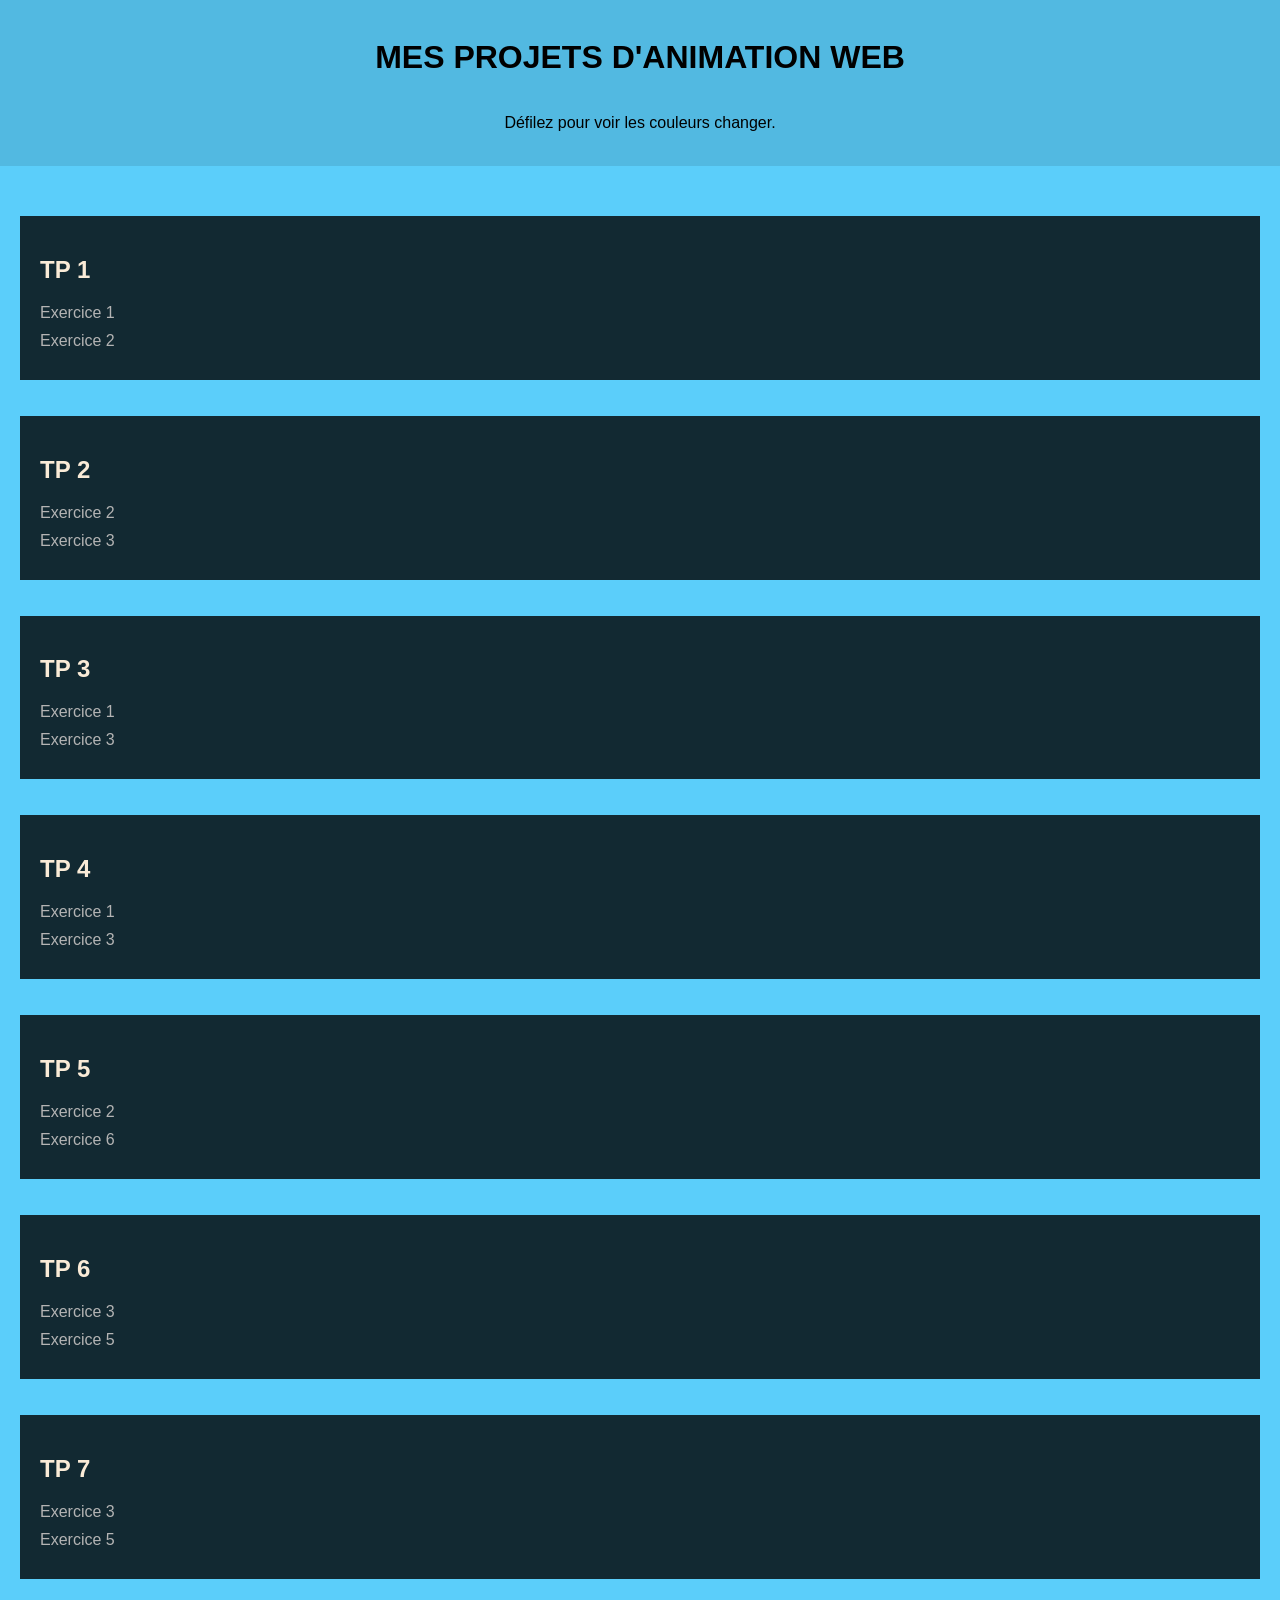
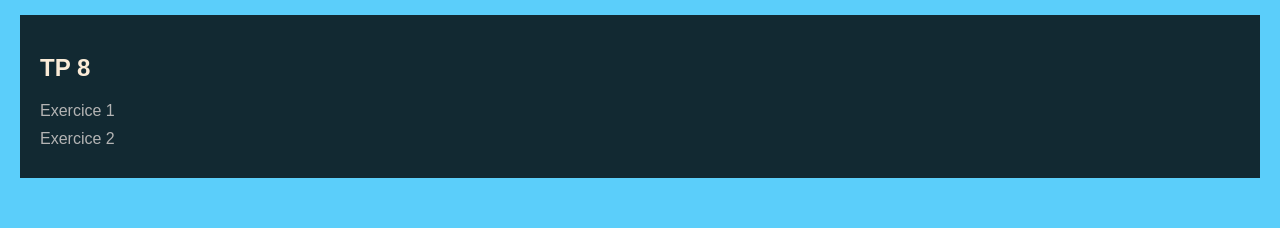
<file: index.html>
<!DOCTYPE html>
<html lang="fr">
<head>
    <meta charset="UTF-8">
    <meta name="viewport" content="width=device-width, initial-scale=1.0">
    <link rel="stylesheet" href="style.css">
    <title>Hub Dev Front</title>
</head>
<body>

    <header>
        <h1>MES PROJETS D'ANIMATION WEB</h1>
        <p>Défilez pour voir les couleurs changer.</p>
    </header>

    <main class="hub-container">
        <div class="tp-grid">
            <div class="tp-group">
                <h2>TP 1</h2>
                <a href="tp1/exercice1/TP1ex1.html">Exercice 1</a>
                <a href="tp1/exercice2/exercice2.html">Exercice 2</a>
            </div>
            <br>
            <br>
            <div class="tp-group">
                <h2>TP 2</h2>
                <a href="tp2/Exercice2/exercice2.html">Exercice 2</a>
                <a href="tp2/Exercice3/exercice3.html">Exercice 3</a>
            </div>
            <br>
            <br>
            <div class="tp-group">
                <h2>TP 3</h2>
                <a href="tp3/exercice 1/index.html">Exercice 1</a>
                <a href="tp3/exercice 3/exercice3.html">Exercice 3</a>
            </div>
            <br>
            <br>
            <div class="tp-group">
                <h2>TP 4</h2>
                <a href="tp4/exercice1/exercice1.html">Exercice 1</a>
                <a href="tp4/exercice3/exercice3.html">Exercice 3</a>
            </div>
            <br>
            <br>
            <div class="tp-group">
                <h2>TP 5</h2>
                <a href="tp5/exercice 2/index.html">Exercice 2</a>
                <a href="tp5/exercice 6/index.html">Exercice 6</a>
            </div>
            <br>
            <br>
            <div class="tp-group">
                <h2>TP 6</h2>
                <a href="tp6/exercice 3/index.html">Exercice 3</a>
                <a href="tp6/exercice 5/index.html">Exercice 5</a>
            </div>
            <br>
            <br>
            <div class="tp-group">
                <h2>TP 7</h2>
                <a href="tp7/exercice 3/index.html">Exercice 3</a>
                <a href="tp7/exercice 5/index.html">Exercice 5</a>
            </div>
            <br>
            <br>
            <div class="tp-group">
                <h2>TP 8</h2>
                <a href="tp8/exercice 1/index.html">Exercice 1</a>
                <a href="tp8/exercice 2/index.html">Exercice 2</a>
            </div>
        </div>
    </main>

    <script src="script.js"></script>
</body>
</html>
</file>
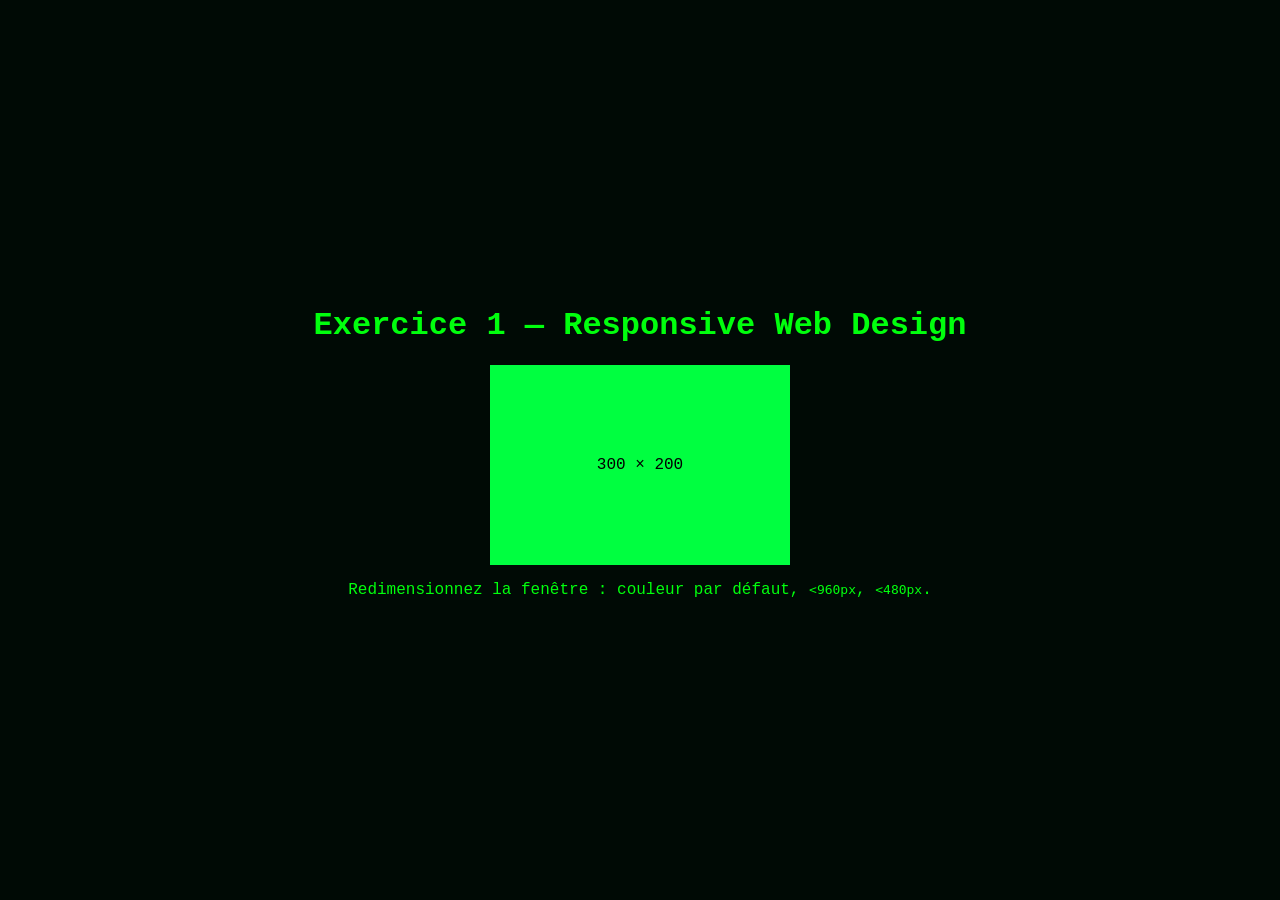
<file: tp3/exercice 1/index.html>
<!doctype html>
<html lang="fr">
<head>
  <meta charset="utf-8">
  <meta name="viewport" content="width=device-width,initial-scale=1">
  <title>Exercice 1 — Responsive block</title>
  <link rel="stylesheet" href="style.css">
</head>
<body>
  <main>
    <h1>Exercice 1 — Responsive Web Design</h1>

    <div class="box" role="img" aria-label="Bloc de 300 par 200 pixels">300 × 200</div>

    <p class="hint">Redimensionnez la fenêtre : couleur par défaut, <code>&lt;960px</code>, <code>&lt;480px</code>.</p>
  </main>
</body>
</html>

<!--Cet exercice portait sur la création d’un bloc responsive en HTML et CSS. J’ai utilisé des media queries pour changer la couleur du bloc selon la largeur de l’écran pour mieux comprendre le responsive design. J’ai appris à adapter un élément visuel à différents écrans.-->
</file>
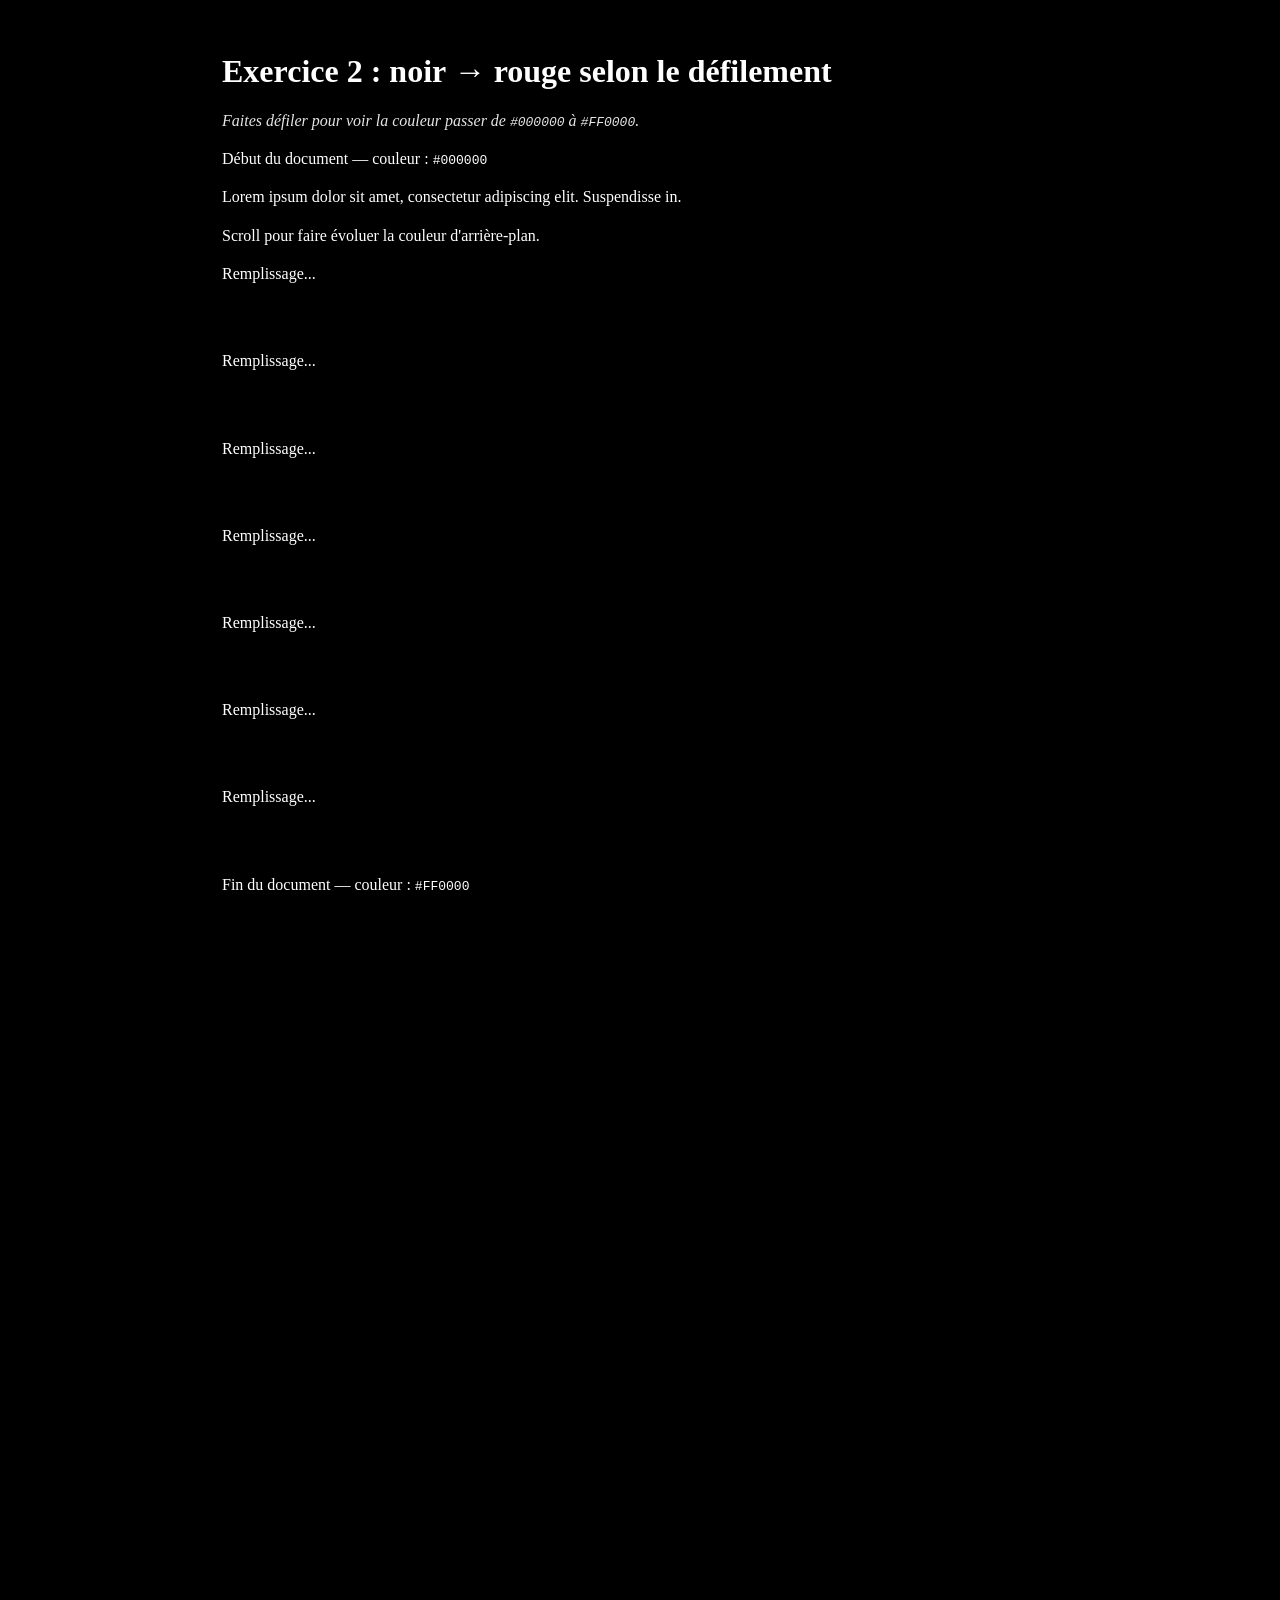
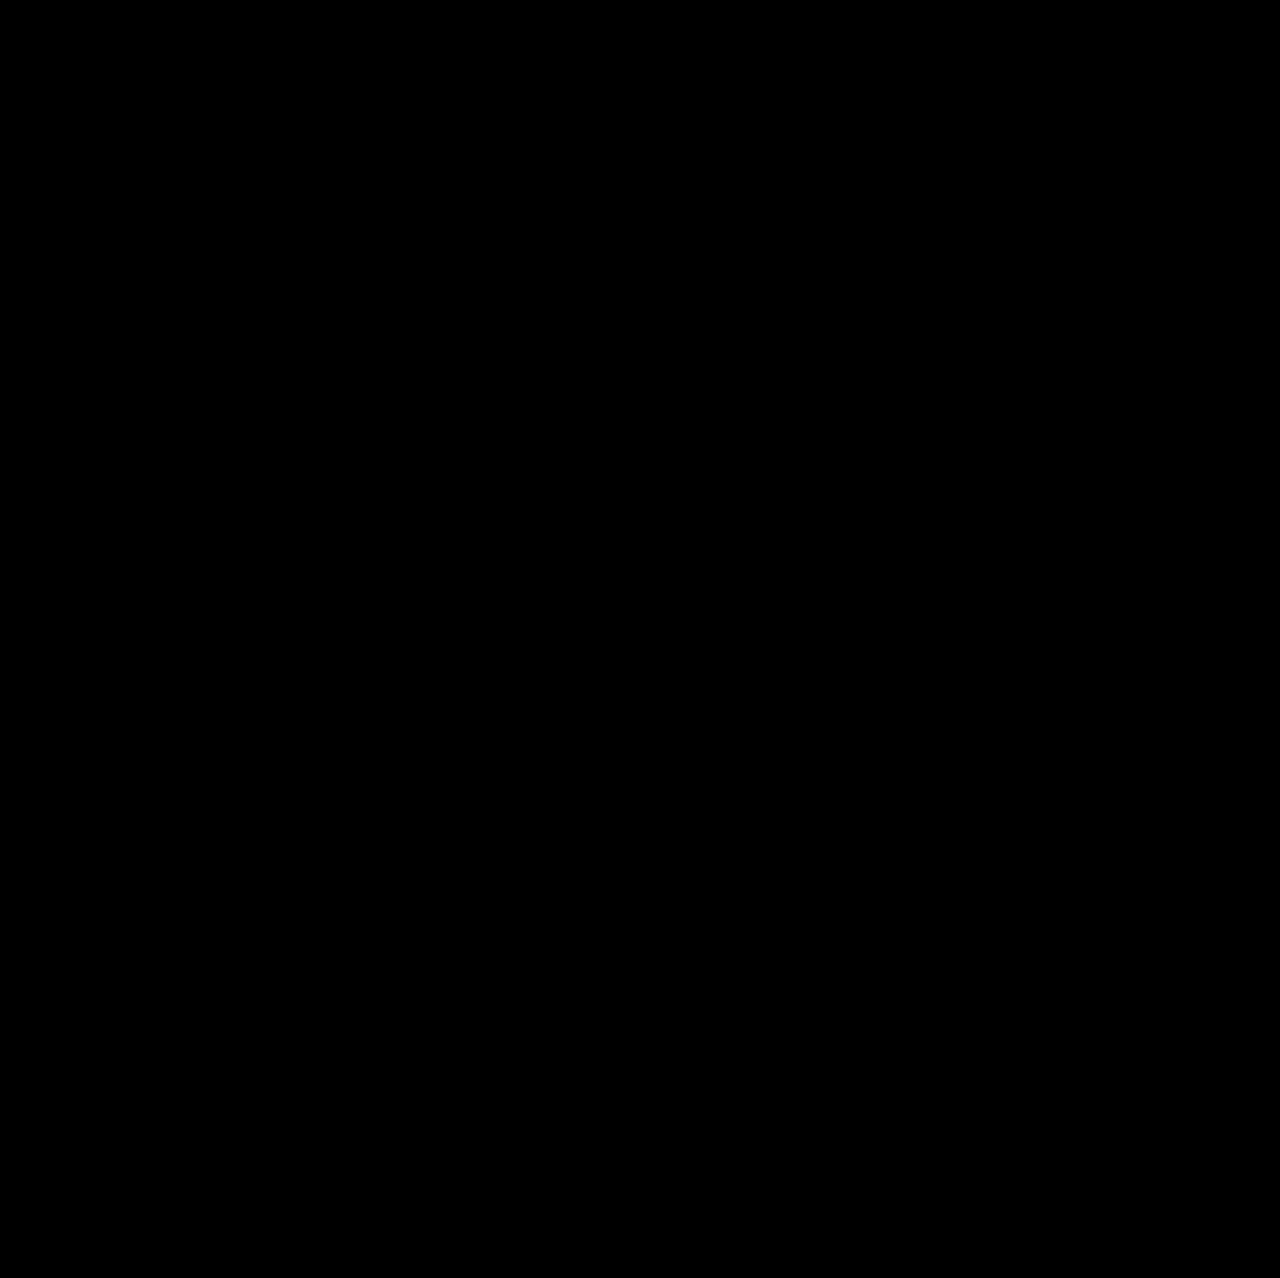
<file: tp5/exercice 2/index.html>
<!doctype html>
<html lang="fr">
<head>
  <meta charset="utf-8">
  <meta name="viewport" content="width=device-width,initial-scale=1">
  <title>Exercice 2 — Arrière-plan selon scroll</title>
  <link rel="stylesheet" href="style.css">
</head>
<body>
  <main>
    <h1>Exercice 2 : noir → rouge selon le défilement</h1>
    <p class="hint">Faites défiler pour voir la couleur passer de <code>#000000</code> à <code>#FF0000</code>.</p>

    <section class="content">
      <div class="long">
        <p>Début du document — couleur : <code>#000000</code></p>
        <p>Lorem ipsum dolor sit amet, consectetur adipiscing elit. Suspendisse in.</p>
        <p>Scroll pour faire évoluer la couleur d'arrière-plan.</p>
        <p>Remplissage...</p><br><br>
        <p>Remplissage...</p><br><br>
        <p>Remplissage...</p><br><br>
        <p>Remplissage...</p><br><br>
        <p>Remplissage...</p><br><br>
        <p>Remplissage...</p><br><br>
        <p>Remplissage...</p><br><br>
        <p>Fin du document — couleur : <code>#FF0000</code></p>
      </div>
    </section>
  </main>

  <script src="script.js"></script>
</body>
</html>

<!--Cet exercice consistait à modifier la couleur de fond de la page en fonction du défilement. La difficulté a été de bien gérer le calcul entre la hauteur du document et celle de la fenêtre. Cet exercice m’a permis de mieux comprendre les événements liés au scroll. J’ai appris à lier une interaction visuelle au comportement de l’utilisateur que je pourrais utiliser dans mon hub.
-->
</file>
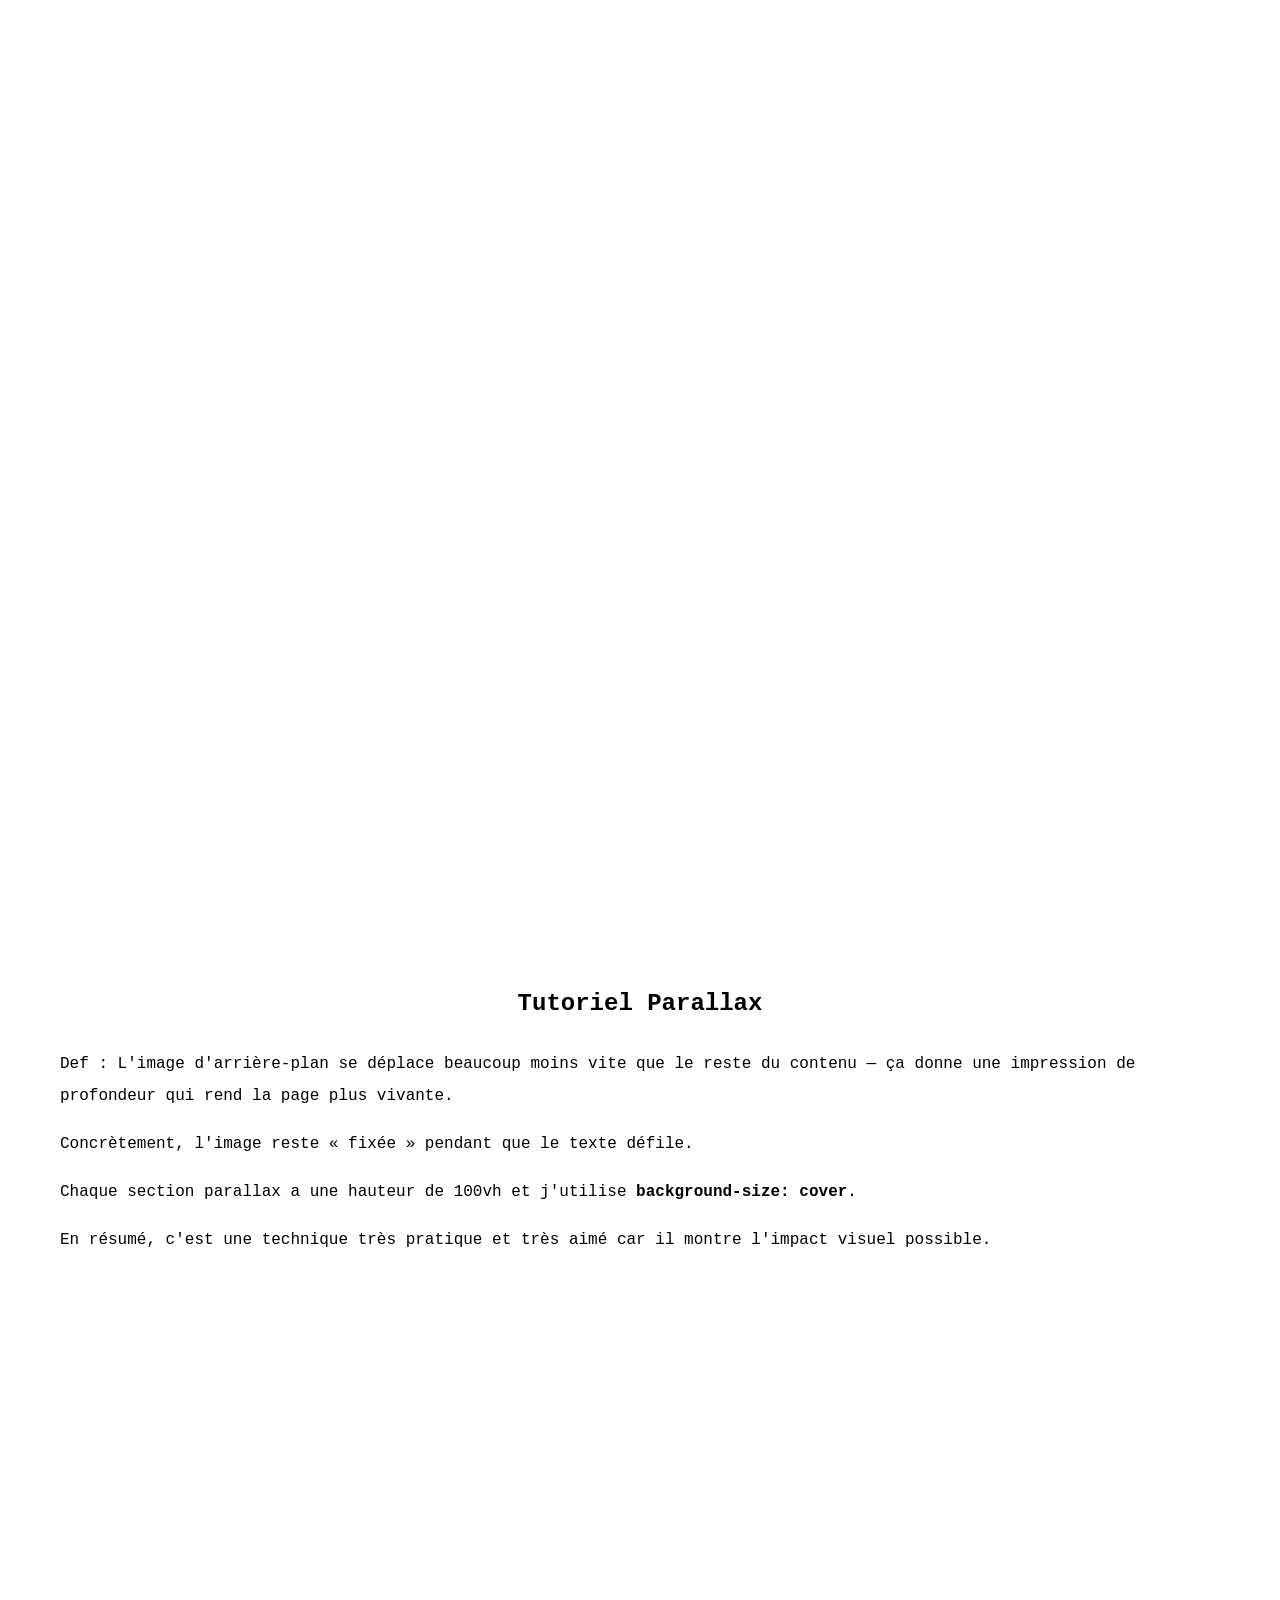
<file: tp5/exercice 6/index.html>
<!DOCTYPE html>
<html lang="fr">
<head>
    <meta charset="UTF-8">
    <title>TP 5 exercice 6</title>
    <link rel="stylesheet" href="style.css">
</head>
<body>
    <div class="parallax bg1">
        Hola
    </div>

    <div class="content">
        <h2>Tutoriel Parallax</h2>
        <p>
            Def : L'image d'arrière-plan se déplace beaucoup moins vite que le reste du contenu — ça donne une impression de profondeur qui rend la page plus vivante.
        </p>

        <p>
            Concrètement, l'image reste « fixée » pendant que le texte défile.
        </p>

        <p>
            Chaque section parallax a une hauteur de 100vh et j'utilise
            <strong>background-size: cover</strong>.
        </p>

        <p>
            En résumé, c'est une technique très pratique et très aimé car il montre l'impact visuel possible.
        </p>
    </div>

    <div class="parallax bg2">
        Youuppii
    </div>
</body>
</html>

<!--Créer un effet de parallax uniquement avec du HTML et du CSS. J’ai utilisé des images de fond fixées et des sections occupant toute la hauteur de l’écran. La difficulté a été de bien comprendre l’effet de background-attachment et son rendu. -->
</file>
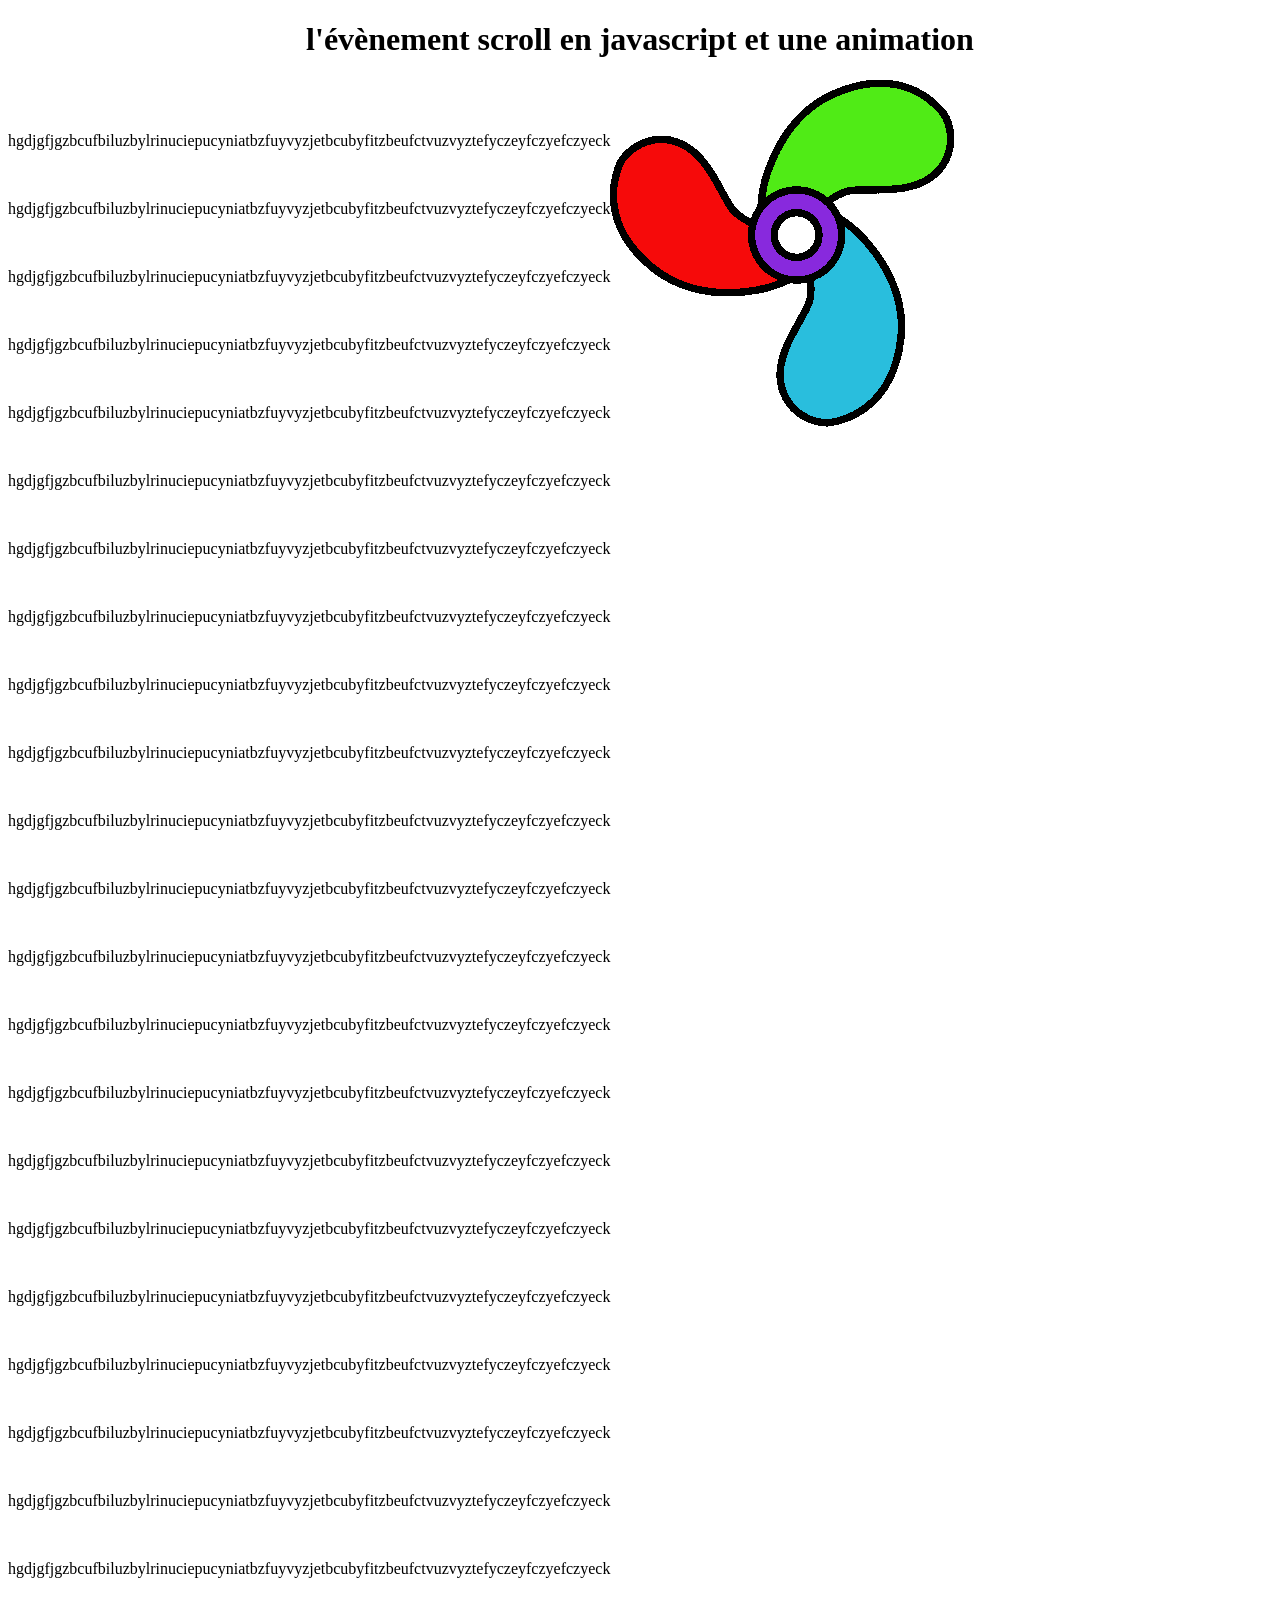
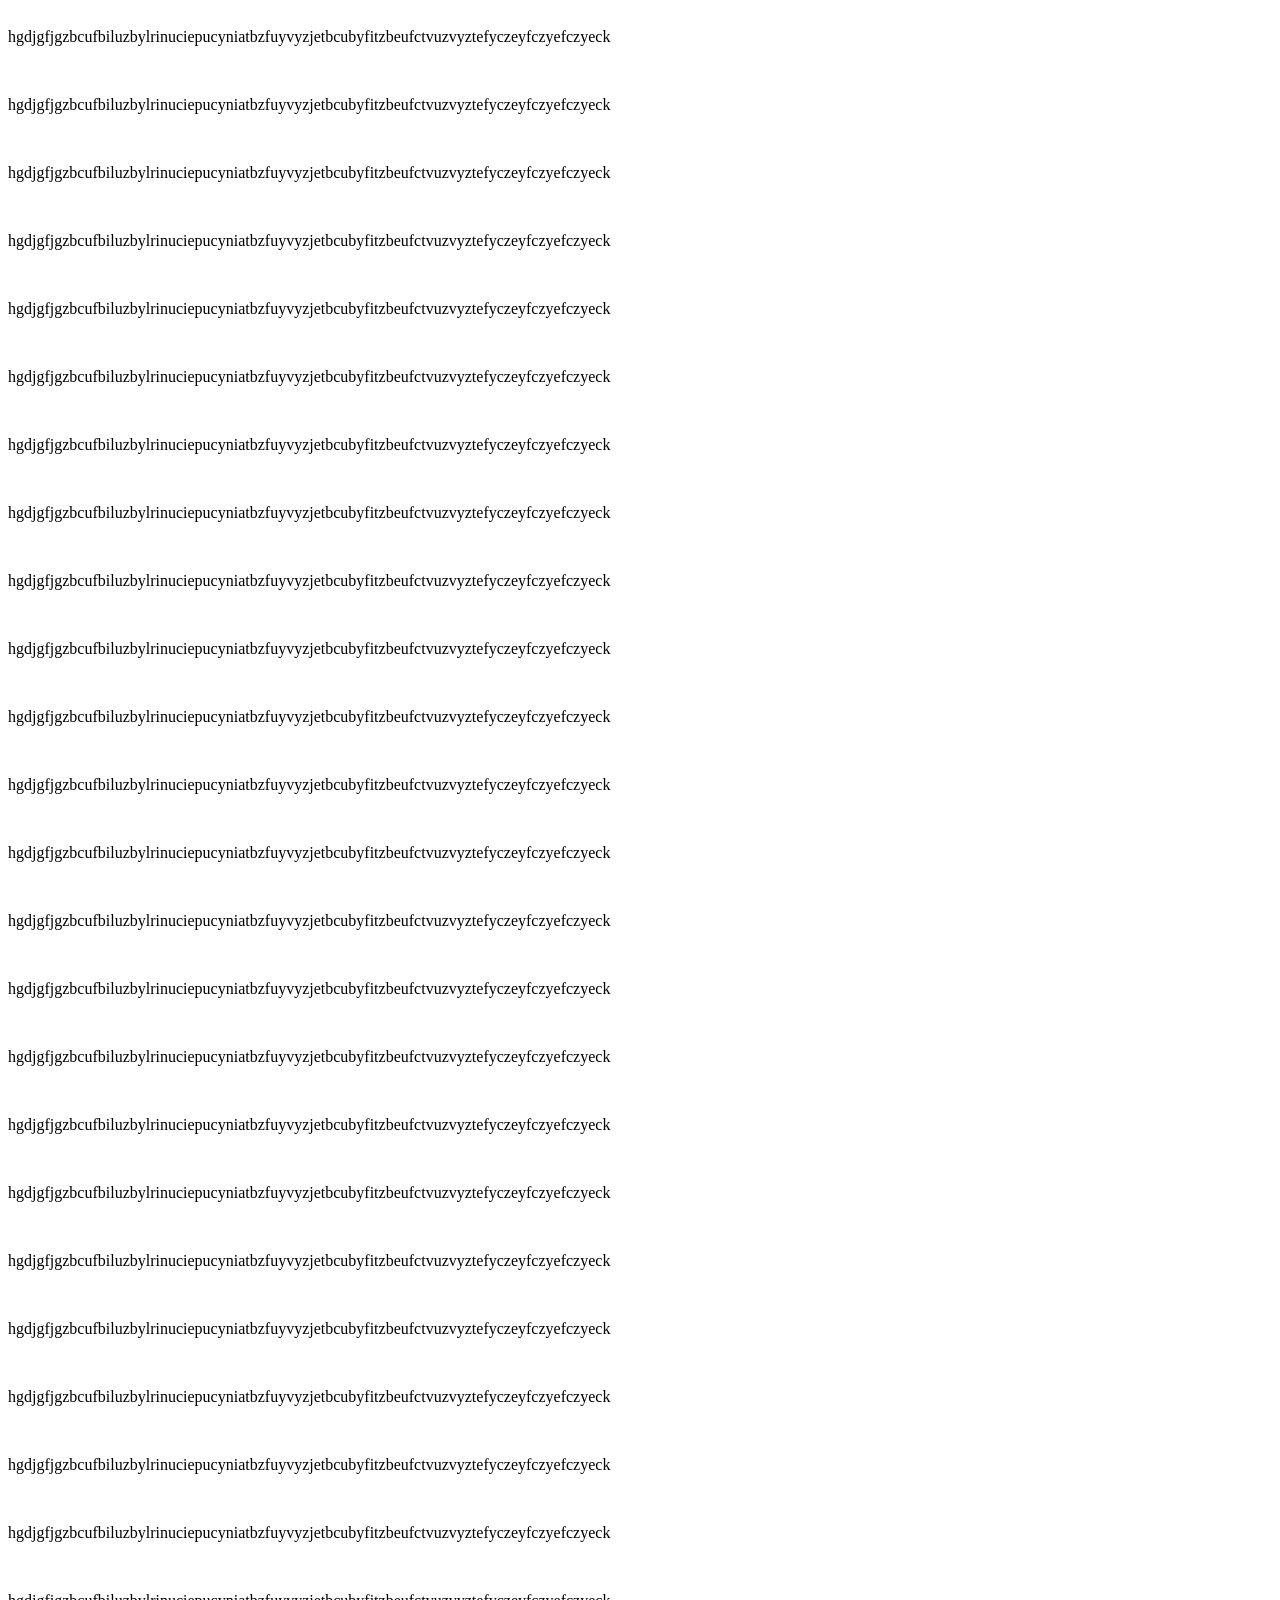
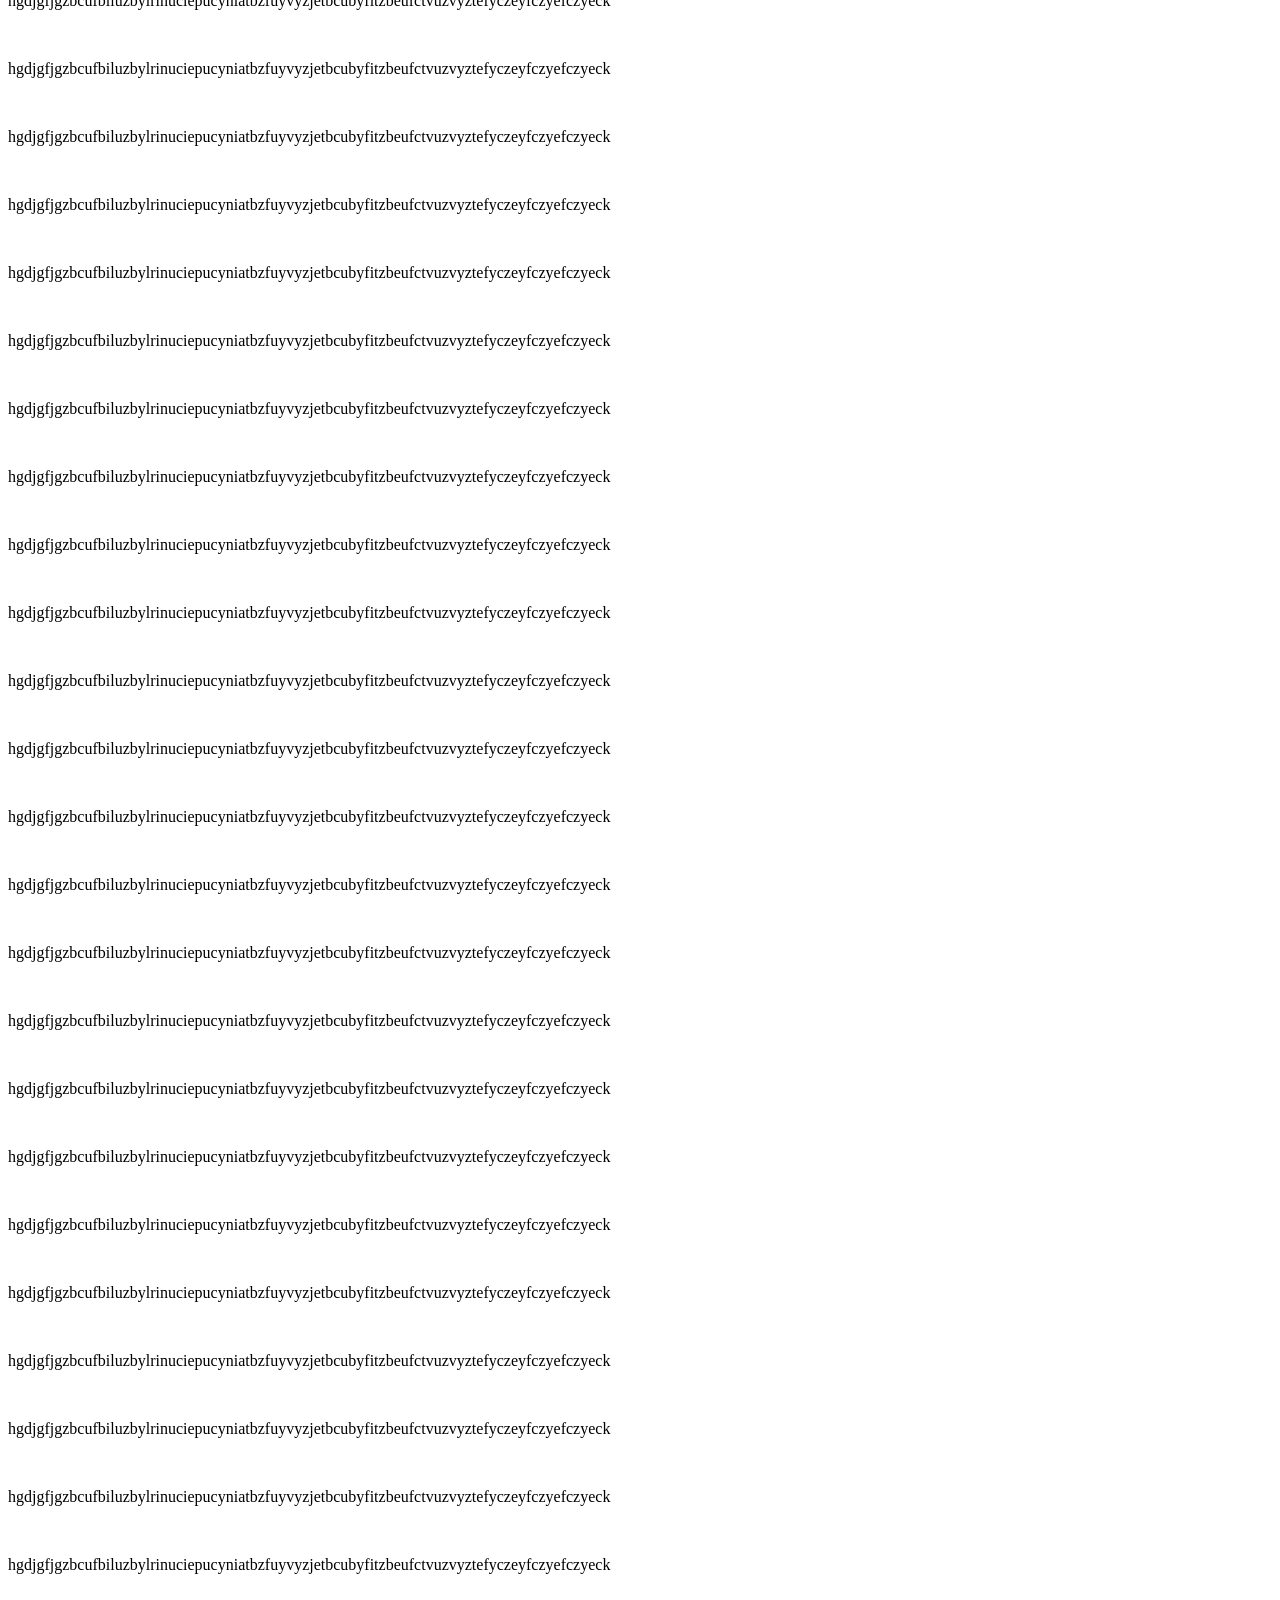
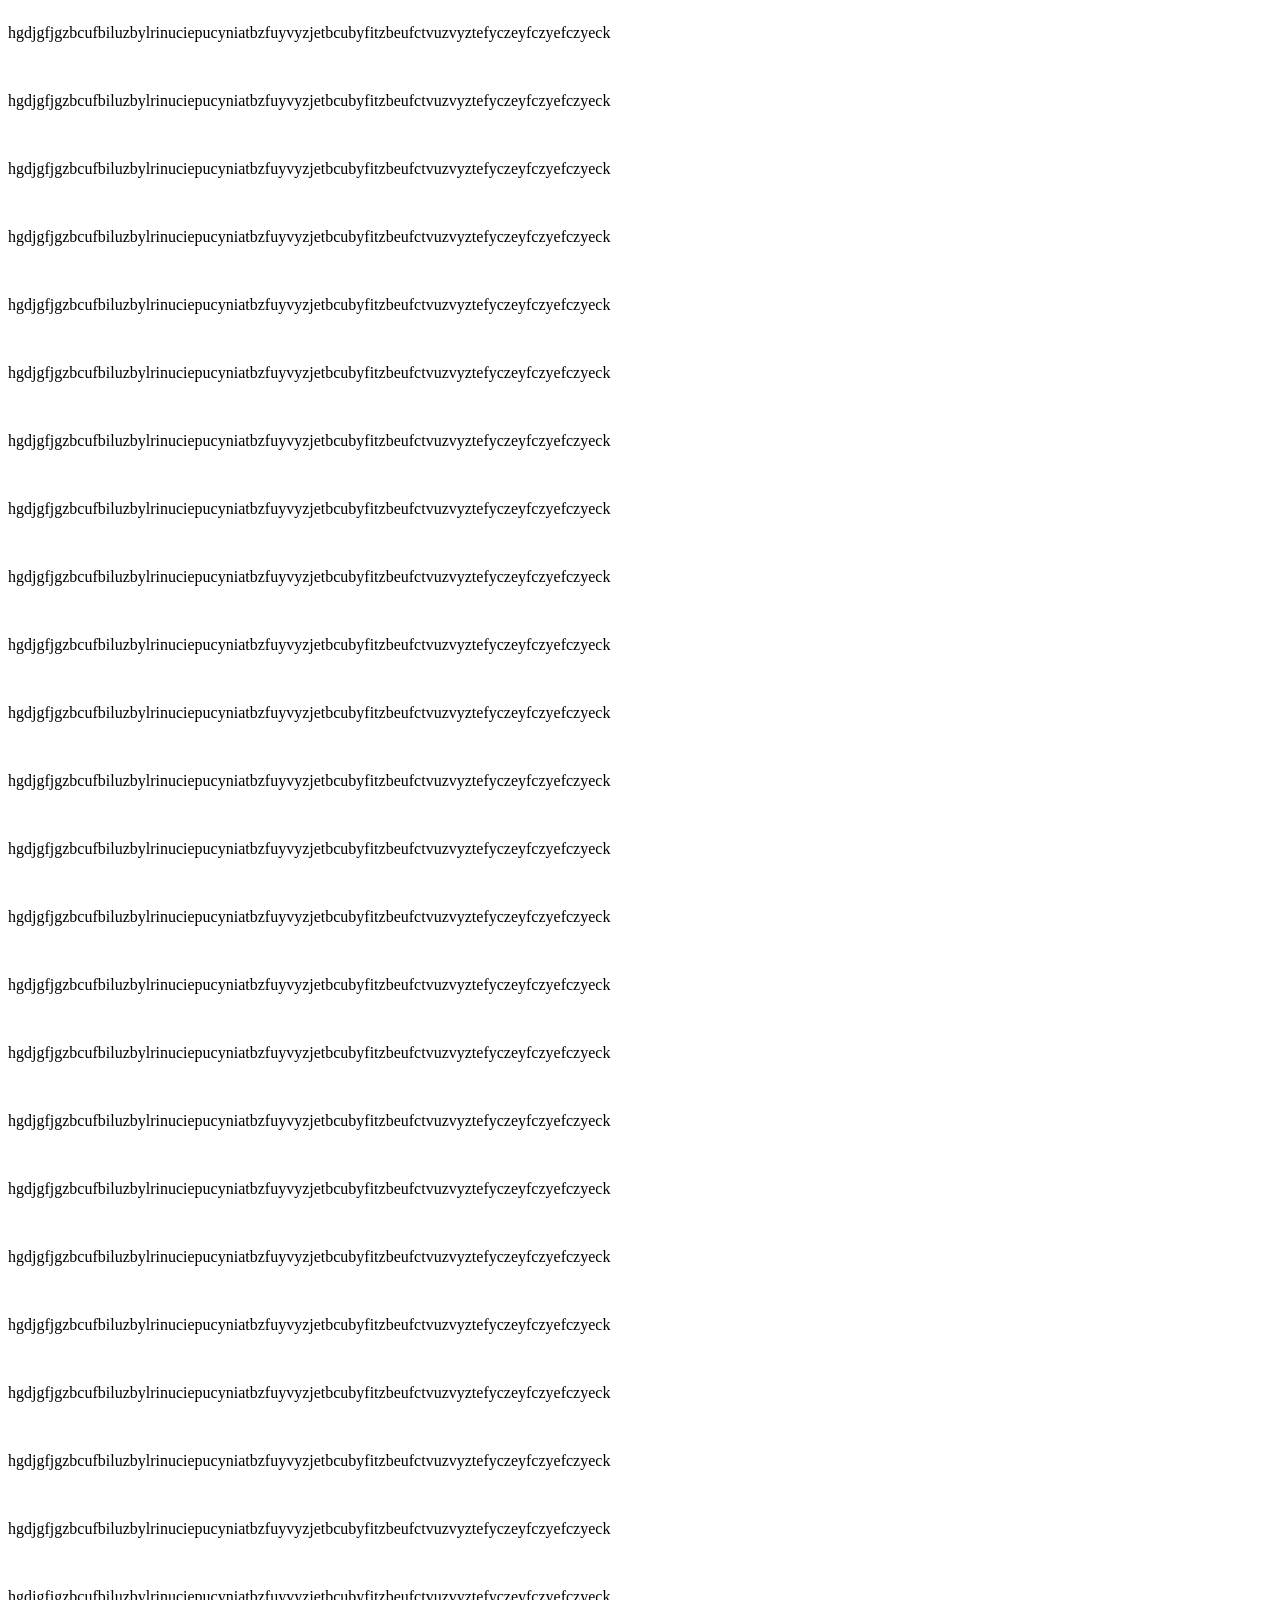
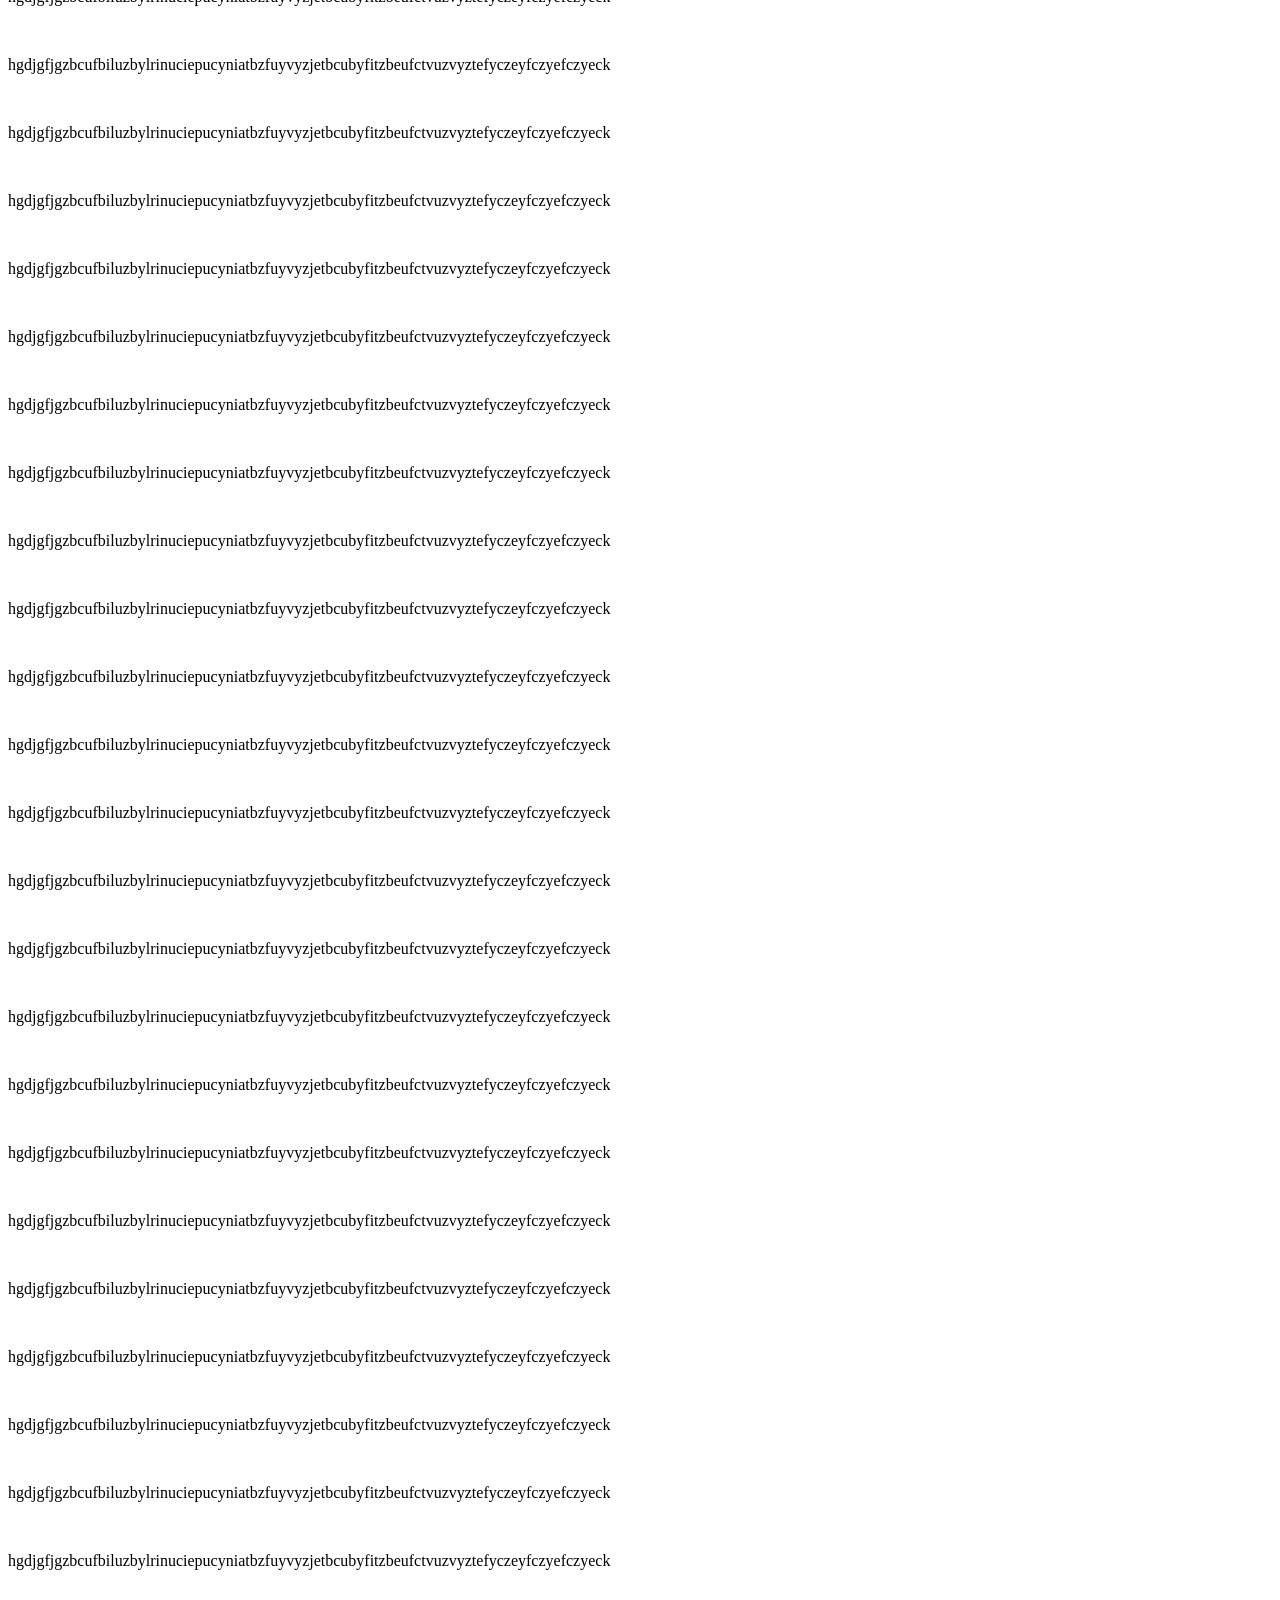
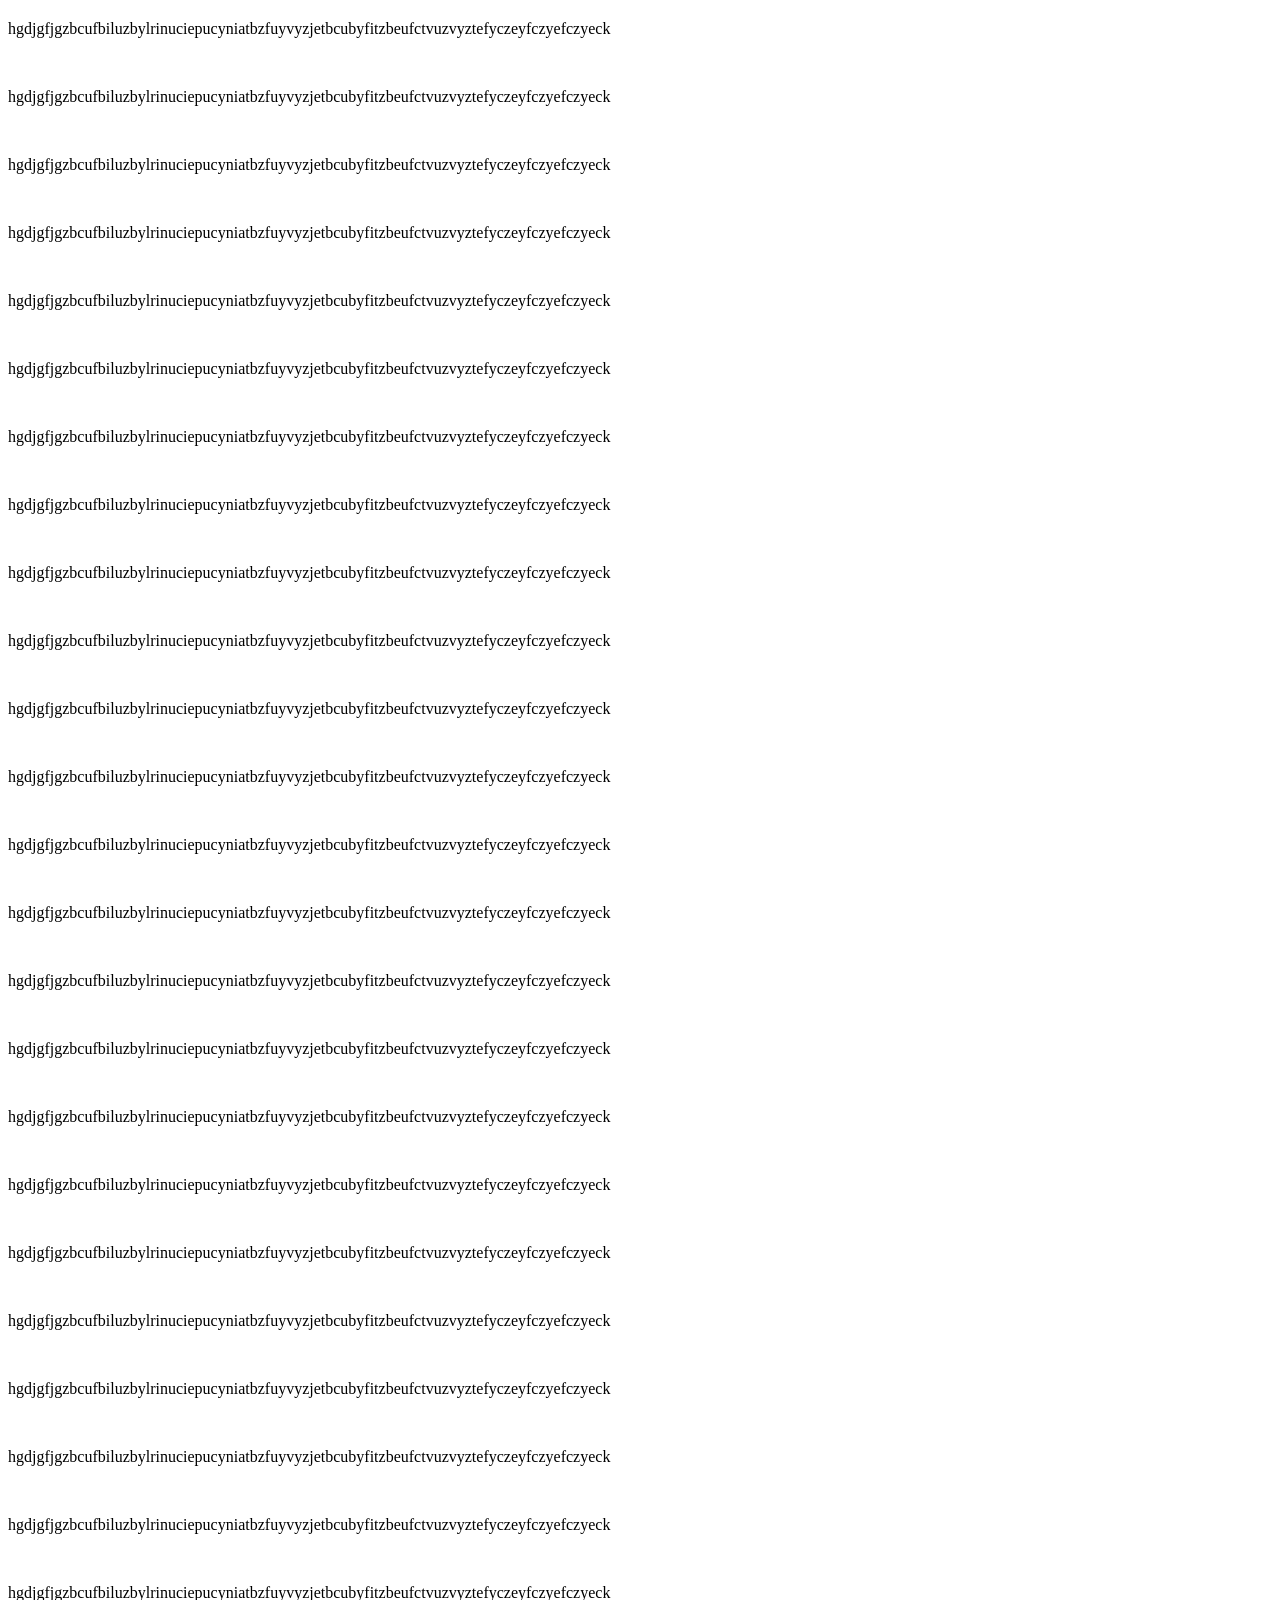
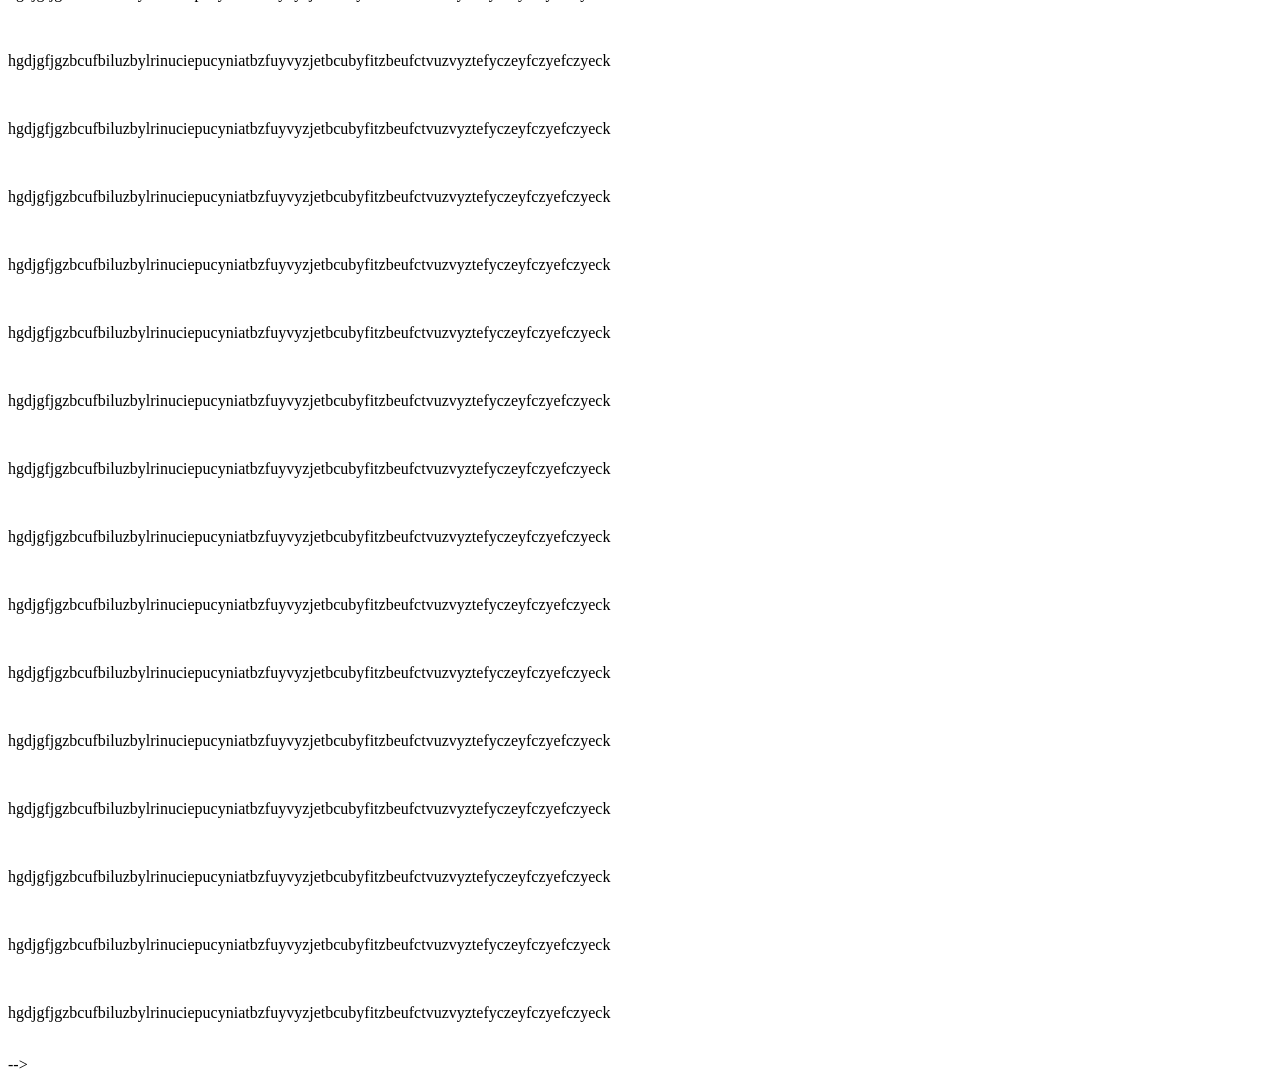
<file: tp6/exercice 3/index.html>
<!DOCTYPE html>
<html lang="en">
<head>
    <meta charset="UTF-8">
    <meta name="viewport" content="width=device-width, initial-scale=1.0">
    <title>Document</title>
    <link rel="stylesheet" href="style.css">
</head>
<body>
    <h1 style="text-align: center;">l'évènement scroll en javascript et une animation</h1>
    <div class="main">
        <div class="left">
            <br><br><p>hgdjgfjgzbcufbiluzbylrinuciepucyniatbzfuyvyzjetbcubyfitzbeufctvuzvyztefyczeyfczyefczyeck </p><br>
            <p>hgdjgfjgzbcufbiluzbylrinuciepucyniatbzfuyvyzjetbcubyfitzbeufctvuzvyztefyczeyfczyefczyeck </p><br>
            <p>hgdjgfjgzbcufbiluzbylrinuciepucyniatbzfuyvyzjetbcubyfitzbeufctvuzvyztefyczeyfczyefczyeck </p><br>
            <p>hgdjgfjgzbcufbiluzbylrinuciepucyniatbzfuyvyzjetbcubyfitzbeufctvuzvyztefyczeyfczyefczyeck </p><br>
            <p>hgdjgfjgzbcufbiluzbylrinuciepucyniatbzfuyvyzjetbcubyfitzbeufctvuzvyztefyczeyfczyefczyeck </p><br>
            <p>hgdjgfjgzbcufbiluzbylrinuciepucyniatbzfuyvyzjetbcubyfitzbeufctvuzvyztefyczeyfczyefczyeck </p><br>
            <p>hgdjgfjgzbcufbiluzbylrinuciepucyniatbzfuyvyzjetbcubyfitzbeufctvuzvyztefyczeyfczyefczyeck </p><br>
            <p>hgdjgfjgzbcufbiluzbylrinuciepucyniatbzfuyvyzjetbcubyfitzbeufctvuzvyztefyczeyfczyefczyeck </p><br>
            <p>hgdjgfjgzbcufbiluzbylrinuciepucyniatbzfuyvyzjetbcubyfitzbeufctvuzvyztefyczeyfczyefczyeck </p><br>
            <p>hgdjgfjgzbcufbiluzbylrinuciepucyniatbzfuyvyzjetbcubyfitzbeufctvuzvyztefyczeyfczyefczyeck </p><br>
            <p>hgdjgfjgzbcufbiluzbylrinuciepucyniatbzfuyvyzjetbcubyfitzbeufctvuzvyztefyczeyfczyefczyeck </p><br>
            <p>hgdjgfjgzbcufbiluzbylrinuciepucyniatbzfuyvyzjetbcubyfitzbeufctvuzvyztefyczeyfczyefczyeck </p><br>
            <p>hgdjgfjgzbcufbiluzbylrinuciepucyniatbzfuyvyzjetbcubyfitzbeufctvuzvyztefyczeyfczyefczyeck </p><br>
            <p>hgdjgfjgzbcufbiluzbylrinuciepucyniatbzfuyvyzjetbcubyfitzbeufctvuzvyztefyczeyfczyefczyeck </p><br>
            <p>hgdjgfjgzbcufbiluzbylrinuciepucyniatbzfuyvyzjetbcubyfitzbeufctvuzvyztefyczeyfczyefczyeck </p><br>
            <p>hgdjgfjgzbcufbiluzbylrinuciepucyniatbzfuyvyzjetbcubyfitzbeufctvuzvyztefyczeyfczyefczyeck </p><br>
            <p>hgdjgfjgzbcufbiluzbylrinuciepucyniatbzfuyvyzjetbcubyfitzbeufctvuzvyztefyczeyfczyefczyeck </p><br>
            <p>hgdjgfjgzbcufbiluzbylrinuciepucyniatbzfuyvyzjetbcubyfitzbeufctvuzvyztefyczeyfczyefczyeck </p><br>
            <p>hgdjgfjgzbcufbiluzbylrinuciepucyniatbzfuyvyzjetbcubyfitzbeufctvuzvyztefyczeyfczyefczyeck </p><br>
            <p>hgdjgfjgzbcufbiluzbylrinuciepucyniatbzfuyvyzjetbcubyfitzbeufctvuzvyztefyczeyfczyefczyeck </p><br>
            <p>hgdjgfjgzbcufbiluzbylrinuciepucyniatbzfuyvyzjetbcubyfitzbeufctvuzvyztefyczeyfczyefczyeck </p><br>
            <p>hgdjgfjgzbcufbiluzbylrinuciepucyniatbzfuyvyzjetbcubyfitzbeufctvuzvyztefyczeyfczyefczyeck </p><br>
            <p>hgdjgfjgzbcufbiluzbylrinuciepucyniatbzfuyvyzjetbcubyfitzbeufctvuzvyztefyczeyfczyefczyeck </p><br>
            <p>hgdjgfjgzbcufbiluzbylrinuciepucyniatbzfuyvyzjetbcubyfitzbeufctvuzvyztefyczeyfczyefczyeck </p><br>
            <p>hgdjgfjgzbcufbiluzbylrinuciepucyniatbzfuyvyzjetbcubyfitzbeufctvuzvyztefyczeyfczyefczyeck </p><br>
            <p>hgdjgfjgzbcufbiluzbylrinuciepucyniatbzfuyvyzjetbcubyfitzbeufctvuzvyztefyczeyfczyefczyeck </p><br>
            <p>hgdjgfjgzbcufbiluzbylrinuciepucyniatbzfuyvyzjetbcubyfitzbeufctvuzvyztefyczeyfczyefczyeck </p><br>
            <p>hgdjgfjgzbcufbiluzbylrinuciepucyniatbzfuyvyzjetbcubyfitzbeufctvuzvyztefyczeyfczyefczyeck </p><br>
            <p>hgdjgfjgzbcufbiluzbylrinuciepucyniatbzfuyvyzjetbcubyfitzbeufctvuzvyztefyczeyfczyefczyeck </p><br>
            <p>hgdjgfjgzbcufbiluzbylrinuciepucyniatbzfuyvyzjetbcubyfitzbeufctvuzvyztefyczeyfczyefczyeck </p><br>
            <p>hgdjgfjgzbcufbiluzbylrinuciepucyniatbzfuyvyzjetbcubyfitzbeufctvuzvyztefyczeyfczyefczyeck </p><br>
            <p>hgdjgfjgzbcufbiluzbylrinuciepucyniatbzfuyvyzjetbcubyfitzbeufctvuzvyztefyczeyfczyefczyeck </p><br>
            <p>hgdjgfjgzbcufbiluzbylrinuciepucyniatbzfuyvyzjetbcubyfitzbeufctvuzvyztefyczeyfczyefczyeck </p><br>
            <p>hgdjgfjgzbcufbiluzbylrinuciepucyniatbzfuyvyzjetbcubyfitzbeufctvuzvyztefyczeyfczyefczyeck </p><br>
            <p>hgdjgfjgzbcufbiluzbylrinuciepucyniatbzfuyvyzjetbcubyfitzbeufctvuzvyztefyczeyfczyefczyeck </p><br>
            <p>hgdjgfjgzbcufbiluzbylrinuciepucyniatbzfuyvyzjetbcubyfitzbeufctvuzvyztefyczeyfczyefczyeck </p><br><p>hgdjgfjgzbcufbiluzbylrinuciepucyniatbzfuyvyzjetbcubyfitzbeufctvuzvyztefyczeyfczyefczyeck </p><br><p>hgdjgfjgzbcufbiluzbylrinuciepucyniatbzfuyvyzjetbcubyfitzbeufctvuzvyztefyczeyfczyefczyeck </p><br>

            <p>hgdjgfjgzbcufbiluzbylrinuciepucyniatbzfuyvyzjetbcubyfitzbeufctvuzvyztefyczeyfczyefczyeck </p><br>
            <p>hgdjgfjgzbcufbiluzbylrinuciepucyniatbzfuyvyzjetbcubyfitzbeufctvuzvyztefyczeyfczyefczyeck </p><br>
            <p>hgdjgfjgzbcufbiluzbylrinuciepucyniatbzfuyvyzjetbcubyfitzbeufctvuzvyztefyczeyfczyefczyeck </p><br><p>hgdjgfjgzbcufbiluzbylrinuciepucyniatbzfuyvyzjetbcubyfitzbeufctvuzvyztefyczeyfczyefczyeck </p><br>
            <p>hgdjgfjgzbcufbiluzbylrinuciepucyniatbzfuyvyzjetbcubyfitzbeufctvuzvyztefyczeyfczyefczyeck </p><br><p>hgdjgfjgzbcufbiluzbylrinuciepucyniatbzfuyvyzjetbcubyfitzbeufctvuzvyztefyczeyfczyefczyeck </p><br>
            <p>hgdjgfjgzbcufbiluzbylrinuciepucyniatbzfuyvyzjetbcubyfitzbeufctvuzvyztefyczeyfczyefczyeck </p><br>
            <p>hgdjgfjgzbcufbiluzbylrinuciepucyniatbzfuyvyzjetbcubyfitzbeufctvuzvyztefyczeyfczyefczyeck </p><br><p>hgdjgfjgzbcufbiluzbylrinuciepucyniatbzfuyvyzjetbcubyfitzbeufctvuzvyztefyczeyfczyefczyeck </p><br>
            <p>hgdjgfjgzbcufbiluzbylrinuciepucyniatbzfuyvyzjetbcubyfitzbeufctvuzvyztefyczeyfczyefczyeck </p><br>
            <p>hgdjgfjgzbcufbiluzbylrinuciepucyniatbzfuyvyzjetbcubyfitzbeufctvuzvyztefyczeyfczyefczyeck </p><br>
            <p>hgdjgfjgzbcufbiluzbylrinuciepucyniatbzfuyvyzjetbcubyfitzbeufctvuzvyztefyczeyfczyefczyeck </p><br>
            <p>hgdjgfjgzbcufbiluzbylrinuciepucyniatbzfuyvyzjetbcubyfitzbeufctvuzvyztefyczeyfczyefczyeck </p><br>
            <p>hgdjgfjgzbcufbiluzbylrinuciepucyniatbzfuyvyzjetbcubyfitzbeufctvuzvyztefyczeyfczyefczyeck </p><br>
            <p>hgdjgfjgzbcufbiluzbylrinuciepucyniatbzfuyvyzjetbcubyfitzbeufctvuzvyztefyczeyfczyefczyeck </p><br>
            <p>hgdjgfjgzbcufbiluzbylrinuciepucyniatbzfuyvyzjetbcubyfitzbeufctvuzvyztefyczeyfczyefczyeck </p><br>
            <p>hgdjgfjgzbcufbiluzbylrinuciepucyniatbzfuyvyzjetbcubyfitzbeufctvuzvyztefyczeyfczyefczyeck </p><br>
            <p>hgdjgfjgzbcufbiluzbylrinuciepucyniatbzfuyvyzjetbcubyfitzbeufctvuzvyztefyczeyfczyefczyeck </p><br>
            <p>hgdjgfjgzbcufbiluzbylrinuciepucyniatbzfuyvyzjetbcubyfitzbeufctvuzvyztefyczeyfczyefczyeck </p><br>
            <p>hgdjgfjgzbcufbiluzbylrinuciepucyniatbzfuyvyzjetbcubyfitzbeufctvuzvyztefyczeyfczyefczyeck </p><br>
            <p>hgdjgfjgzbcufbiluzbylrinuciepucyniatbzfuyvyzjetbcubyfitzbeufctvuzvyztefyczeyfczyefczyeck </p><br>
            <p>hgdjgfjgzbcufbiluzbylrinuciepucyniatbzfuyvyzjetbcubyfitzbeufctvuzvyztefyczeyfczyefczyeck </p><br>
            <p>hgdjgfjgzbcufbiluzbylrinuciepucyniatbzfuyvyzjetbcubyfitzbeufctvuzvyztefyczeyfczyefczyeck </p><br>
            <p>hgdjgfjgzbcufbiluzbylrinuciepucyniatbzfuyvyzjetbcubyfitzbeufctvuzvyztefyczeyfczyefczyeck </p><br>
            <p>hgdjgfjgzbcufbiluzbylrinuciepucyniatbzfuyvyzjetbcubyfitzbeufctvuzvyztefyczeyfczyefczyeck </p><br>
            <p>hgdjgfjgzbcufbiluzbylrinuciepucyniatbzfuyvyzjetbcubyfitzbeufctvuzvyztefyczeyfczyefczyeck </p><br>
            <p>hgdjgfjgzbcufbiluzbylrinuciepucyniatbzfuyvyzjetbcubyfitzbeufctvuzvyztefyczeyfczyefczyeck </p><br>
            <p>hgdjgfjgzbcufbiluzbylrinuciepucyniatbzfuyvyzjetbcubyfitzbeufctvuzvyztefyczeyfczyefczyeck </p><br>
            <p>hgdjgfjgzbcufbiluzbylrinuciepucyniatbzfuyvyzjetbcubyfitzbeufctvuzvyztefyczeyfczyefczyeck </p><br>
            <p>hgdjgfjgzbcufbiluzbylrinuciepucyniatbzfuyvyzjetbcubyfitzbeufctvuzvyztefyczeyfczyefczyeck </p><br>
            <p>hgdjgfjgzbcufbiluzbylrinuciepucyniatbzfuyvyzjetbcubyfitzbeufctvuzvyztefyczeyfczyefczyeck </p><br>
            <p>hgdjgfjgzbcufbiluzbylrinuciepucyniatbzfuyvyzjetbcubyfitzbeufctvuzvyztefyczeyfczyefczyeck </p><br>
            <p>hgdjgfjgzbcufbiluzbylrinuciepucyniatbzfuyvyzjetbcubyfitzbeufctvuzvyztefyczeyfczyefczyeck </p><br>
            <p>hgdjgfjgzbcufbiluzbylrinuciepucyniatbzfuyvyzjetbcubyfitzbeufctvuzvyztefyczeyfczyefczyeck </p><br>
            <p>hgdjgfjgzbcufbiluzbylrinuciepucyniatbzfuyvyzjetbcubyfitzbeufctvuzvyztefyczeyfczyefczyeck </p><br>
            <p>hgdjgfjgzbcufbiluzbylrinuciepucyniatbzfuyvyzjetbcubyfitzbeufctvuzvyztefyczeyfczyefczyeck </p><br>
            <p>hgdjgfjgzbcufbiluzbylrinuciepucyniatbzfuyvyzjetbcubyfitzbeufctvuzvyztefyczeyfczyefczyeck </p><br>
            <p>hgdjgfjgzbcufbiluzbylrinuciepucyniatbzfuyvyzjetbcubyfitzbeufctvuzvyztefyczeyfczyefczyeck </p><br>
            <p>hgdjgfjgzbcufbiluzbylrinuciepucyniatbzfuyvyzjetbcubyfitzbeufctvuzvyztefyczeyfczyefczyeck </p><br><p>hgdjgfjgzbcufbiluzbylrinuciepucyniatbzfuyvyzjetbcubyfitzbeufctvuzvyztefyczeyfczyefczyeck </p><br>
            <p>hgdjgfjgzbcufbiluzbylrinuciepucyniatbzfuyvyzjetbcubyfitzbeufctvuzvyztefyczeyfczyefczyeck </p><br><p>hgdjgfjgzbcufbiluzbylrinuciepucyniatbzfuyvyzjetbcubyfitzbeufctvuzvyztefyczeyfczyefczyeck </p><br>
            <p>hgdjgfjgzbcufbiluzbylrinuciepucyniatbzfuyvyzjetbcubyfitzbeufctvuzvyztefyczeyfczyefczyeck </p><br>
            <p>hgdjgfjgzbcufbiluzbylrinuciepucyniatbzfuyvyzjetbcubyfitzbeufctvuzvyztefyczeyfczyefczyeck </p><br><p>hgdjgfjgzbcufbiluzbylrinuciepucyniatbzfuyvyzjetbcubyfitzbeufctvuzvyztefyczeyfczyefczyeck </p><br><p>hgdjgfjgzbcufbiluzbylrinuciepucyniatbzfuyvyzjetbcubyfitzbeufctvuzvyztefyczeyfczyefczyeck </p><br><p>hgdjgfjgzbcufbiluzbylrinuciepucyniatbzfuyvyzjetbcubyfitzbeufctvuzvyztefyczeyfczyefczyeck </p><br>
            <p>hgdjgfjgzbcufbiluzbylrinuciepucyniatbzfuyvyzjetbcubyfitzbeufctvuzvyztefyczeyfczyefczyeck </p><br>
            <p>hgdjgfjgzbcufbiluzbylrinuciepucyniatbzfuyvyzjetbcubyfitzbeufctvuzvyztefyczeyfczyefczyeck </p><br>

            <p>hgdjgfjgzbcufbiluzbylrinuciepucyniatbzfuyvyzjetbcubyfitzbeufctvuzvyztefyczeyfczyefczyeck </p><br>
            <p>hgdjgfjgzbcufbiluzbylrinuciepucyniatbzfuyvyzjetbcubyfitzbeufctvuzvyztefyczeyfczyefczyeck </p><br>
            <p>hgdjgfjgzbcufbiluzbylrinuciepucyniatbzfuyvyzjetbcubyfitzbeufctvuzvyztefyczeyfczyefczyeck </p><br>
            <p>hgdjgfjgzbcufbiluzbylrinuciepucyniatbzfuyvyzjetbcubyfitzbeufctvuzvyztefyczeyfczyefczyeck </p><br>
            <p>hgdjgfjgzbcufbiluzbylrinuciepucyniatbzfuyvyzjetbcubyfitzbeufctvuzvyztefyczeyfczyefczyeck </p><br>
            <p>hgdjgfjgzbcufbiluzbylrinuciepucyniatbzfuyvyzjetbcubyfitzbeufctvuzvyztefyczeyfczyefczyeck </p><br><p>hgdjgfjgzbcufbiluzbylrinuciepucyniatbzfuyvyzjetbcubyfitzbeufctvuzvyztefyczeyfczyefczyeck </p><br><p>hgdjgfjgzbcufbiluzbylrinuciepucyniatbzfuyvyzjetbcubyfitzbeufctvuzvyztefyczeyfczyefczyeck </p><br>


            <p>hgdjgfjgzbcufbiluzbylrinuciepucyniatbzfuyvyzjetbcubyfitzbeufctvuzvyztefyczeyfczyefczyeck </p><br><p>hgdjgfjgzbcufbiluzbylrinuciepucyniatbzfuyvyzjetbcubyfitzbeufctvuzvyztefyczeyfczyefczyeck </p><br>
            <p>hgdjgfjgzbcufbiluzbylrinuciepucyniatbzfuyvyzjetbcubyfitzbeufctvuzvyztefyczeyfczyefczyeck </p><br>
            <p>hgdjgfjgzbcufbiluzbylrinuciepucyniatbzfuyvyzjetbcubyfitzbeufctvuzvyztefyczeyfczyefczyeck </p><br>
            <p>hgdjgfjgzbcufbiluzbylrinuciepucyniatbzfuyvyzjetbcubyfitzbeufctvuzvyztefyczeyfczyefczyeck </p><br>
            <p>hgdjgfjgzbcufbiluzbylrinuciepucyniatbzfuyvyzjetbcubyfitzbeufctvuzvyztefyczeyfczyefczyeck </p><br>
            <p>hgdjgfjgzbcufbiluzbylrinuciepucyniatbzfuyvyzjetbcubyfitzbeufctvuzvyztefyczeyfczyefczyeck </p><br>
            <p>hgdjgfjgzbcufbiluzbylrinuciepucyniatbzfuyvyzjetbcubyfitzbeufctvuzvyztefyczeyfczyefczyeck </p><br>
            <p>hgdjgfjgzbcufbiluzbylrinuciepucyniatbzfuyvyzjetbcubyfitzbeufctvuzvyztefyczeyfczyefczyeck </p><br>
            <p>hgdjgfjgzbcufbiluzbylrinuciepucyniatbzfuyvyzjetbcubyfitzbeufctvuzvyztefyczeyfczyefczyeck </p><br>
            <p>hgdjgfjgzbcufbiluzbylrinuciepucyniatbzfuyvyzjetbcubyfitzbeufctvuzvyztefyczeyfczyefczyeck </p><br>
            <p>hgdjgfjgzbcufbiluzbylrinuciepucyniatbzfuyvyzjetbcubyfitzbeufctvuzvyztefyczeyfczyefczyeck </p><br>
            <p>hgdjgfjgzbcufbiluzbylrinuciepucyniatbzfuyvyzjetbcubyfitzbeufctvuzvyztefyczeyfczyefczyeck </p><br>
            <p>hgdjgfjgzbcufbiluzbylrinuciepucyniatbzfuyvyzjetbcubyfitzbeufctvuzvyztefyczeyfczyefczyeck </p><br>

            <p>hgdjgfjgzbcufbiluzbylrinuciepucyniatbzfuyvyzjetbcubyfitzbeufctvuzvyztefyczeyfczyefczyeck </p><br>
            <p>hgdjgfjgzbcufbiluzbylrinuciepucyniatbzfuyvyzjetbcubyfitzbeufctvuzvyztefyczeyfczyefczyeck </p><br>
            <p>hgdjgfjgzbcufbiluzbylrinuciepucyniatbzfuyvyzjetbcubyfitzbeufctvuzvyztefyczeyfczyefczyeck </p><br>
            <p>hgdjgfjgzbcufbiluzbylrinuciepucyniatbzfuyvyzjetbcubyfitzbeufctvuzvyztefyczeyfczyefczyeck </p><br>
            <p>hgdjgfjgzbcufbiluzbylrinuciepucyniatbzfuyvyzjetbcubyfitzbeufctvuzvyztefyczeyfczyefczyeck </p><br>
            <p>hgdjgfjgzbcufbiluzbylrinuciepucyniatbzfuyvyzjetbcubyfitzbeufctvuzvyztefyczeyfczyefczyeck </p><br>
            <p>hgdjgfjgzbcufbiluzbylrinuciepucyniatbzfuyvyzjetbcubyfitzbeufctvuzvyztefyczeyfczyefczyeck </p><br>
            <p>hgdjgfjgzbcufbiluzbylrinuciepucyniatbzfuyvyzjetbcubyfitzbeufctvuzvyztefyczeyfczyefczyeck </p><br>
            <p>hgdjgfjgzbcufbiluzbylrinuciepucyniatbzfuyvyzjetbcubyfitzbeufctvuzvyztefyczeyfczyefczyeck </p><br>

            <p>hgdjgfjgzbcufbiluzbylrinuciepucyniatbzfuyvyzjetbcubyfitzbeufctvuzvyztefyczeyfczyefczyeck </p><br>
            <p>hgdjgfjgzbcufbiluzbylrinuciepucyniatbzfuyvyzjetbcubyfitzbeufctvuzvyztefyczeyfczyefczyeck </p><br>
            <p>hgdjgfjgzbcufbiluzbylrinuciepucyniatbzfuyvyzjetbcubyfitzbeufctvuzvyztefyczeyfczyefczyeck </p><br>
            <p>hgdjgfjgzbcufbiluzbylrinuciepucyniatbzfuyvyzjetbcubyfitzbeufctvuzvyztefyczeyfczyefczyeck </p><br>
            <p>hgdjgfjgzbcufbiluzbylrinuciepucyniatbzfuyvyzjetbcubyfitzbeufctvuzvyztefyczeyfczyefczyeck </p><br>
            <p>hgdjgfjgzbcufbiluzbylrinuciepucyniatbzfuyvyzjetbcubyfitzbeufctvuzvyztefyczeyfczyefczyeck </p><br>
            <p>hgdjgfjgzbcufbiluzbylrinuciepucyniatbzfuyvyzjetbcubyfitzbeufctvuzvyztefyczeyfczyefczyeck </p><br>

            <p>hgdjgfjgzbcufbiluzbylrinuciepucyniatbzfuyvyzjetbcubyfitzbeufctvuzvyztefyczeyfczyefczyeck </p><br>
            <p>hgdjgfjgzbcufbiluzbylrinuciepucyniatbzfuyvyzjetbcubyfitzbeufctvuzvyztefyczeyfczyefczyeck </p><br>
            <p>hgdjgfjgzbcufbiluzbylrinuciepucyniatbzfuyvyzjetbcubyfitzbeufctvuzvyztefyczeyfczyefczyeck </p><br>

            <p>hgdjgfjgzbcufbiluzbylrinuciepucyniatbzfuyvyzjetbcubyfitzbeufctvuzvyztefyczeyfczyefczyeck </p><br>
            <p>hgdjgfjgzbcufbiluzbylrinuciepucyniatbzfuyvyzjetbcubyfitzbeufctvuzvyztefyczeyfczyefczyeck </p><br>
            <p>hgdjgfjgzbcufbiluzbylrinuciepucyniatbzfuyvyzjetbcubyfitzbeufctvuzvyztefyczeyfczyefczyeck </p><br>
            <p>hgdjgfjgzbcufbiluzbylrinuciepucyniatbzfuyvyzjetbcubyfitzbeufctvuzvyztefyczeyfczyefczyeck </p><br>
            <p>hgdjgfjgzbcufbiluzbylrinuciepucyniatbzfuyvyzjetbcubyfitzbeufctvuzvyztefyczeyfczyefczyeck </p><br>
            <p>hgdjgfjgzbcufbiluzbylrinuciepucyniatbzfuyvyzjetbcubyfitzbeufctvuzvyztefyczeyfczyefczyeck </p><br>
            <p>hgdjgfjgzbcufbiluzbylrinuciepucyniatbzfuyvyzjetbcubyfitzbeufctvuzvyztefyczeyfczyefczyeck </p><br>
            <p>hgdjgfjgzbcufbiluzbylrinuciepucyniatbzfuyvyzjetbcubyfitzbeufctvuzvyztefyczeyfczyefczyeck </p><br>
            <p>hgdjgfjgzbcufbiluzbylrinuciepucyniatbzfuyvyzjetbcubyfitzbeufctvuzvyztefyczeyfczyefczyeck </p><br>
            <p>hgdjgfjgzbcufbiluzbylrinuciepucyniatbzfuyvyzjetbcubyfitzbeufctvuzvyztefyczeyfczyefczyeck </p><br>
            <p>hgdjgfjgzbcufbiluzbylrinuciepucyniatbzfuyvyzjetbcubyfitzbeufctvuzvyztefyczeyfczyefczyeck </p><br>
            <p>hgdjgfjgzbcufbiluzbylrinuciepucyniatbzfuyvyzjetbcubyfitzbeufctvuzvyztefyczeyfczyefczyeck </p><br>
            <p>hgdjgfjgzbcufbiluzbylrinuciepucyniatbzfuyvyzjetbcubyfitzbeufctvuzvyztefyczeyfczyefczyeck </p><br>
            <p>hgdjgfjgzbcufbiluzbylrinuciepucyniatbzfuyvyzjetbcubyfitzbeufctvuzvyztefyczeyfczyefczyeck </p><br>
            <p>hgdjgfjgzbcufbiluzbylrinuciepucyniatbzfuyvyzjetbcubyfitzbeufctvuzvyztefyczeyfczyefczyeck </p><br>
            <p>hgdjgfjgzbcufbiluzbylrinuciepucyniatbzfuyvyzjetbcubyfitzbeufctvuzvyztefyczeyfczyefczyeck </p><br>
            <p>hgdjgfjgzbcufbiluzbylrinuciepucyniatbzfuyvyzjetbcubyfitzbeufctvuzvyztefyczeyfczyefczyeck </p><br>
            <p>hgdjgfjgzbcufbiluzbylrinuciepucyniatbzfuyvyzjetbcubyfitzbeufctvuzvyztefyczeyfczyefczyeck </p><br>

            <p>hgdjgfjgzbcufbiluzbylrinuciepucyniatbzfuyvyzjetbcubyfitzbeufctvuzvyztefyczeyfczyefczyeck </p><br>
            <p>hgdjgfjgzbcufbiluzbylrinuciepucyniatbzfuyvyzjetbcubyfitzbeufctvuzvyztefyczeyfczyefczyeck </p><br>
            <p>hgdjgfjgzbcufbiluzbylrinuciepucyniatbzfuyvyzjetbcubyfitzbeufctvuzvyztefyczeyfczyefczyeck </p><br>
            <p>hgdjgfjgzbcufbiluzbylrinuciepucyniatbzfuyvyzjetbcubyfitzbeufctvuzvyztefyczeyfczyefczyeck </p><br>
            <p>hgdjgfjgzbcufbiluzbylrinuciepucyniatbzfuyvyzjetbcubyfitzbeufctvuzvyztefyczeyfczyefczyeck </p><br><p>hgdjgfjgzbcufbiluzbylrinuciepucyniatbzfuyvyzjetbcubyfitzbeufctvuzvyztefyczeyfczyefczyeck </p><br>
            <p>hgdjgfjgzbcufbiluzbylrinuciepucyniatbzfuyvyzjetbcubyfitzbeufctvuzvyztefyczeyfczyefczyeck </p><br>
            <p>hgdjgfjgzbcufbiluzbylrinuciepucyniatbzfuyvyzjetbcubyfitzbeufctvuzvyztefyczeyfczyefczyeck </p><br>
            <p>hgdjgfjgzbcufbiluzbylrinuciepucyniatbzfuyvyzjetbcubyfitzbeufctvuzvyztefyczeyfczyefczyeck </p><br>

        </div>
        <div class="right">
            <img src="helice.png" alt="Hélice" class="rotation">
        </div>
    </div>
    
    <script src="script.js"></script>
</body>
</html>

<!--Cet exercice portait sur l’utilisation de l’événement scroll en JavaScript pour créer une animation d'une image fixée à l’écran qui tourne en fonction du défilement de la page. La principale difficulté a été de bien lier le scroll à la transformation CSS sans provoquer de bug visuel. J’ai récupéré la position verticale du scroll pour la convertir en rotation. -->
-->
</file>
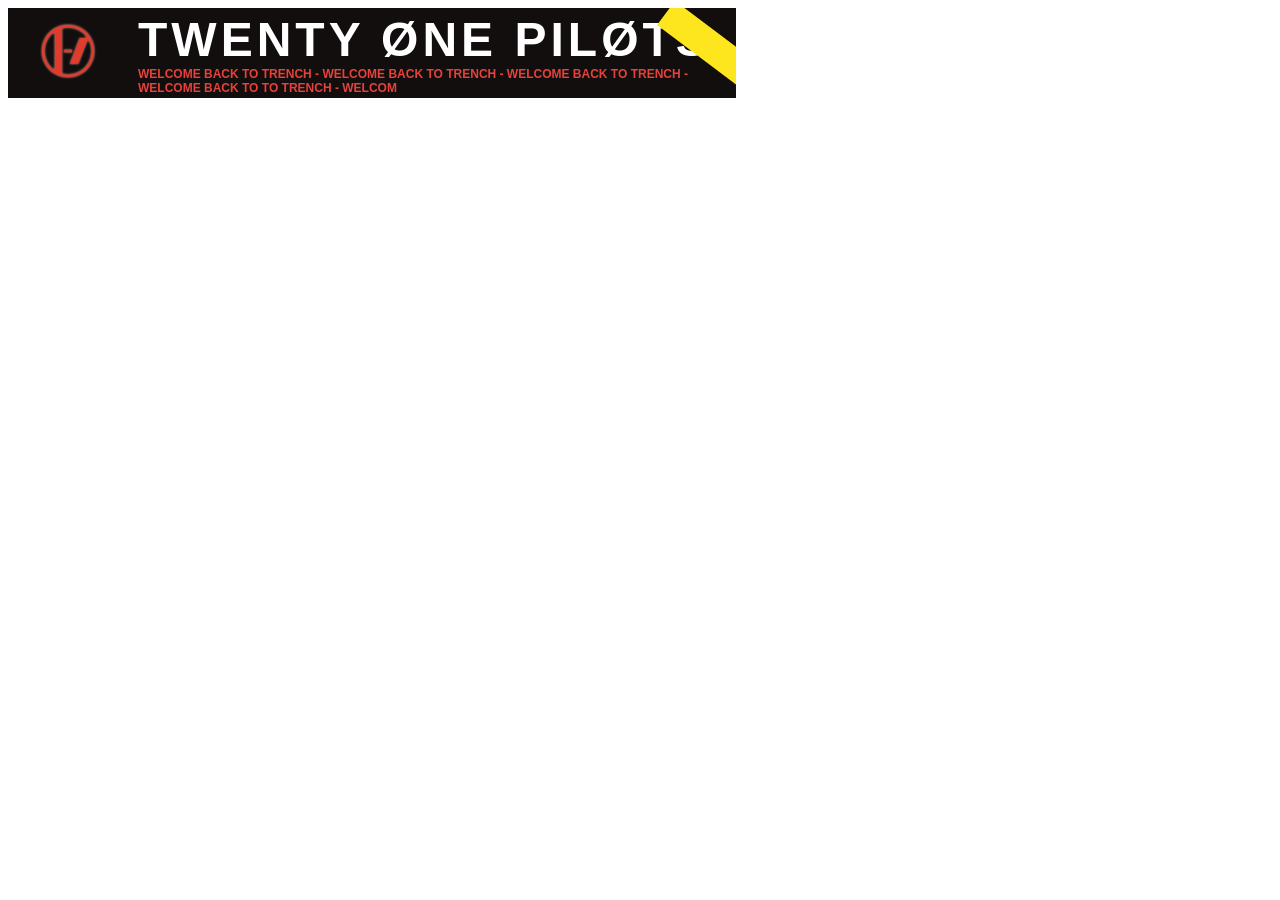
<file: tp6/exercice 5/index.html>
<!DOCTYPE html>
<html lang="fr">
<head>
    <meta charset="UTF-8">
    <link rel="stylesheet" href="style.css">
    <title>Bannière Clancy - TØP</title>
</head>
<body>
    <div id="clancy-banner">
        <div class="logo-wrapper">
            <img src="CLANCY.png" alt="Logo TØP" class="glitch-logo">
        </div>
        
        <div class="text-container">
            <h1 class="rock-text" data-text="TWENTY ØNE PILØTS">TWENTY ØNE PILØTS</h1>
            <p class="subtitle">WELCOME BACK TO TRENCH - WELCOME BACK TO TRENCH - WELCOME BACK TO TRENCH - WELCOME BACK TO TO TRENCH - WELCOM</p>
        </div>
        
        <div class="tape"></div>
    </div>
</body>
</html>

<!--Créer une bannière web inspirée de l’univers de Twenty Øne Piløts, logo animé et du texte clignotant. La difficulté principale était de apprendre le “shake” du logo. J’ai utilisé des keyframes pour créer ces effets et positionné les éléments avec Flexbox. En faisant cet exercice, j’ai appris à donner du dynamisme à une bannière statique et à manipuler les animations pour un rendu plus vivant.-->
</file>
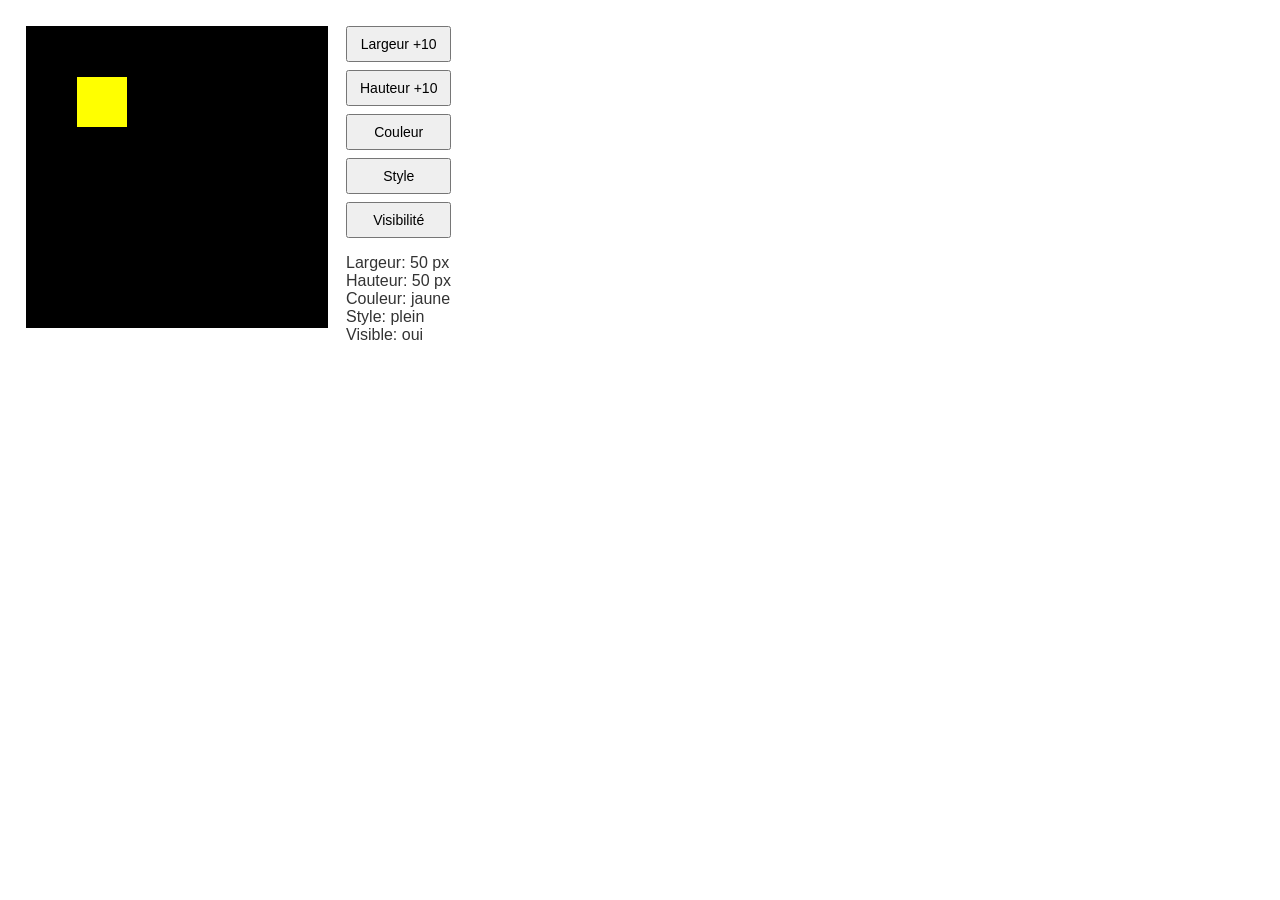
<file: tp7/exercice 3/index.html>
<!doctype html>
<html lang="fr">
<head>
  <meta charset="utf-8" />
  <meta name="viewport" content="width=device-width,initial-scale=1" />
  <title>Exo3 - Rectangle contrôlable</title>
<link rel="stylesheet" href="style.css" />
</head>
<body>
  <div class="container">
    <canvas id="c" width="300" height="300"></canvas>
    <div class="controls">
      <button id="bw">Largeur +10</button>
      <button id="bh">Hauteur +10</button>
      <button id="bc">Couleur</button>
      <button id="bs">Style</button>
      <button id="bv">Visibilité</button>
      <div class="status">
        <div>Largeur: <span id="sW">50</span> px</div>
        <div>Hauteur: <span id="sH">50</span> px</div>
        <div>Couleur: <span id="sC">jaune</span></div>
        <div>Style: <span id="sS">plein</span></div>
        <div>Visible: <span id="sV">oui</span></div>
      </div>
    </div>
  </div>
<script src="script.js"></script>
</body>
</html>
</file>
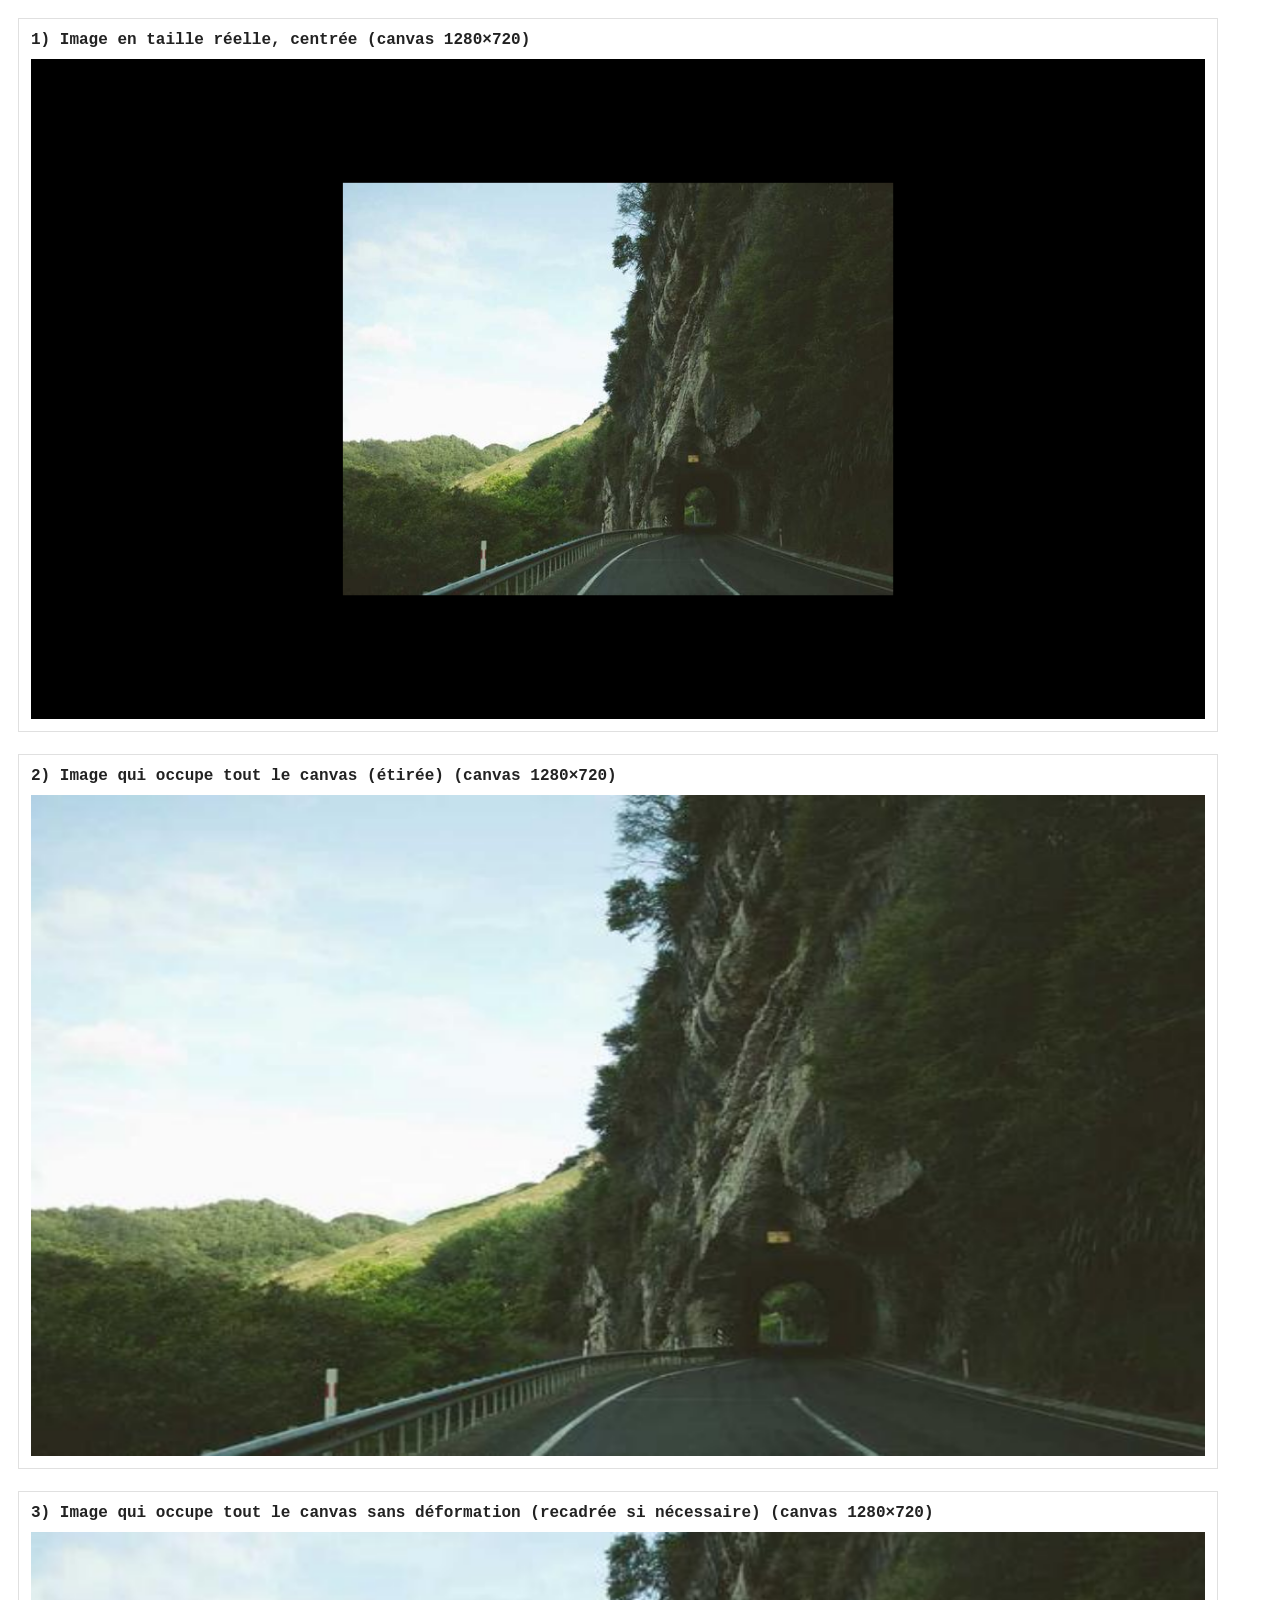
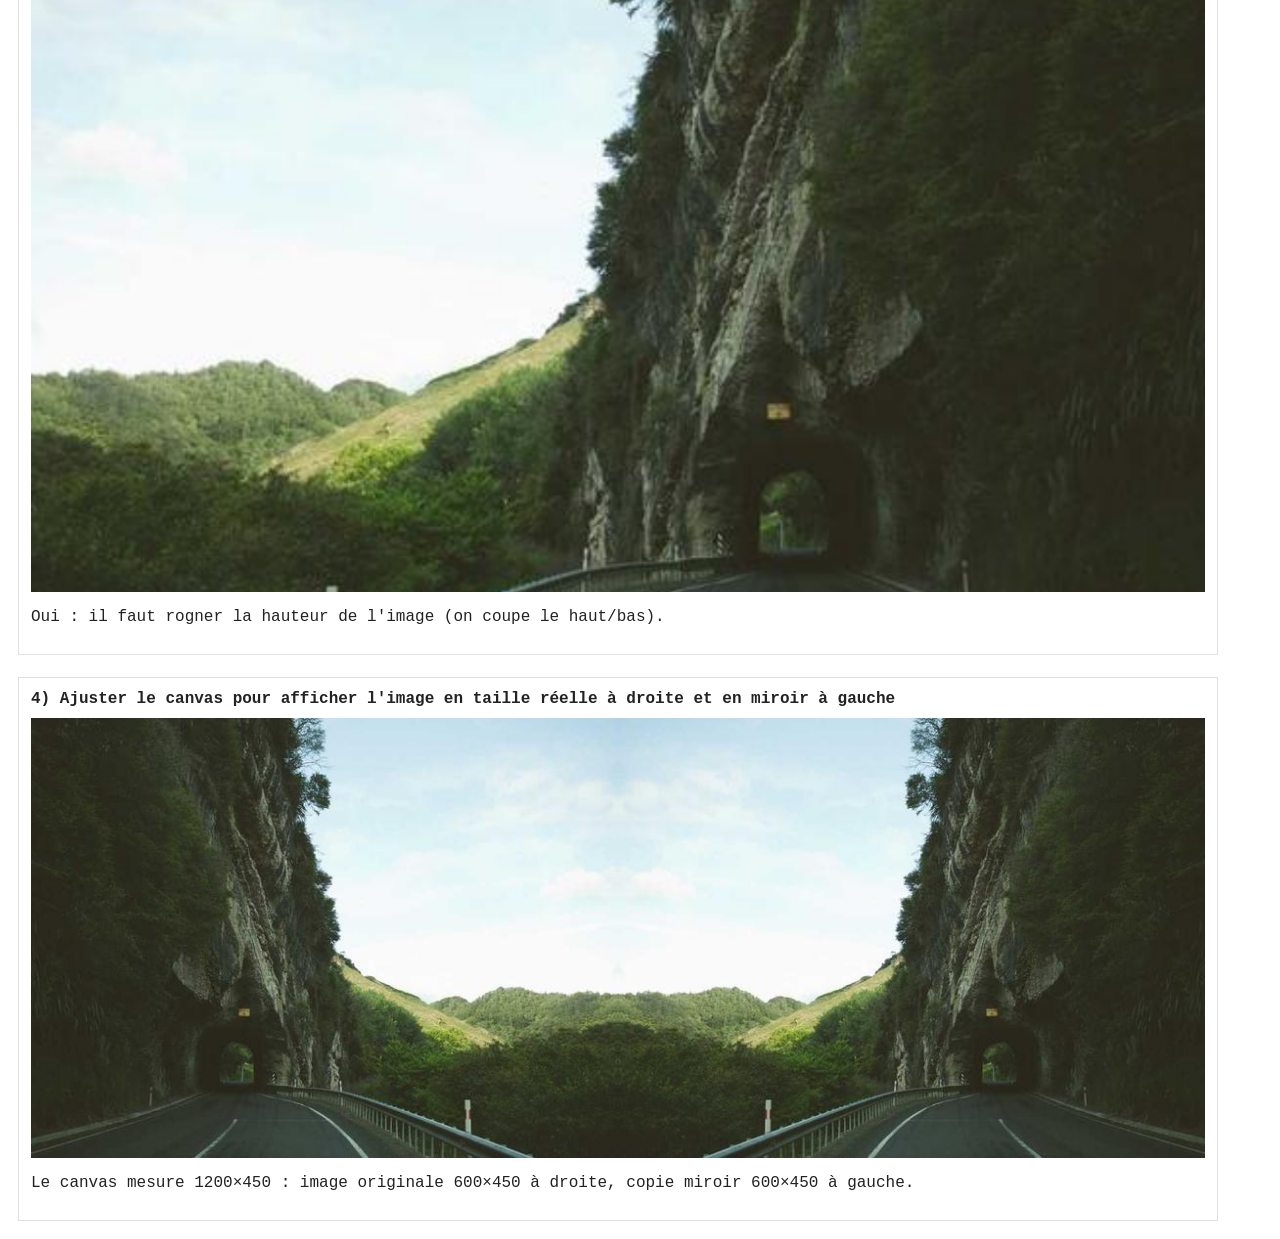
<file: tp7/exercice 5/index.html>
<!doctype html>
<html lang="fr">
<head>
	<meta charset="utf-8" />
	<meta name="viewport" content="width=device-width,initial-scale=1" />
	<title>Exercice 5</title>
	<link rel="stylesheet" href="style.css">
</head>
<body>
	<main>
		<section>
			<h2>1) Image en taille réelle, centrée (canvas 1280×720)</h2>
			<canvas id="c1" width="1280" height="720"></canvas>
		</section>

		<section>
			<h2>2) Image qui occupe tout le canvas (étirée) (canvas 1280×720)</h2>
			<canvas id="c2" width="1280" height="720"></canvas>
		</section>

		<section>
			<h2>3) Image qui occupe tout le canvas sans déformation (recadrée si nécessaire) (canvas 1280×720)</h2>
			<canvas id="c3" width="1280" height="720"></canvas>
			<p class="explain" id="explain3"></p>
		</section>

		<section>
			<h2>4) Ajuster le canvas pour afficher l'image en taille réelle à droite et en miroir à gauche</h2>
			<canvas id="c4" width="1200" height="450"></canvas>
			<p class="explain">Le canvas mesure 1200×450 : image originale 600×450 à droite, copie miroir 600×450 à gauche.</p>
		</section>
	</main>

	<script src="script.js"></script>
</body>
</html>
</file>
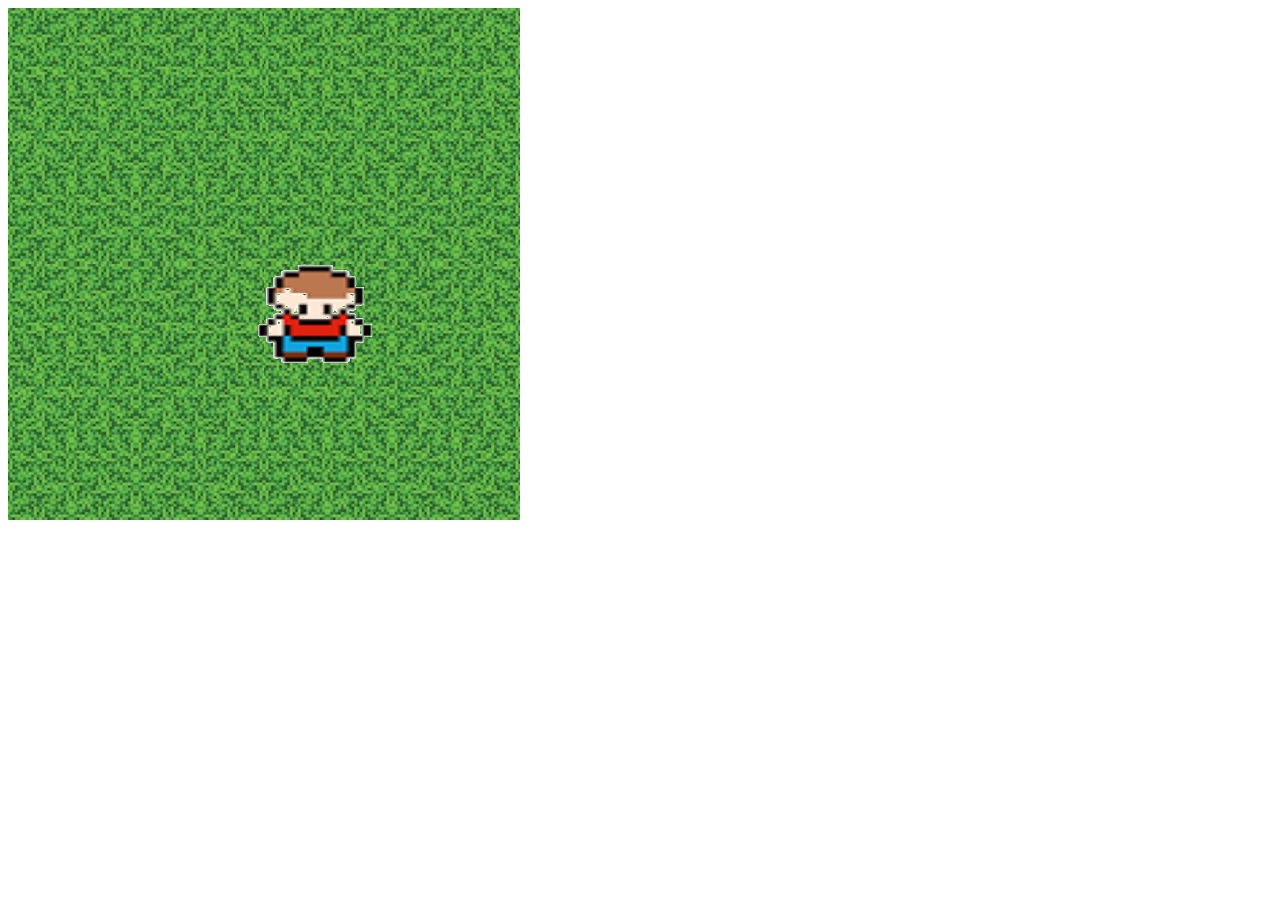
<file: tp8/exercice 1/index.html>
<!doctype html>
<html lang="fr">
<head>
	<meta charset="utf-8" />
	<meta name="viewport" content="width=device-width,initial-scale=1" />
	<title>Exercice 1 </title>
    <link rel="stylesheet" href="style.css" />
</head>
<body>
	<canvas id="scene" width="512" height="512"></canvas>
    <script src="script.js"></script>
</body>
</html>
</file>
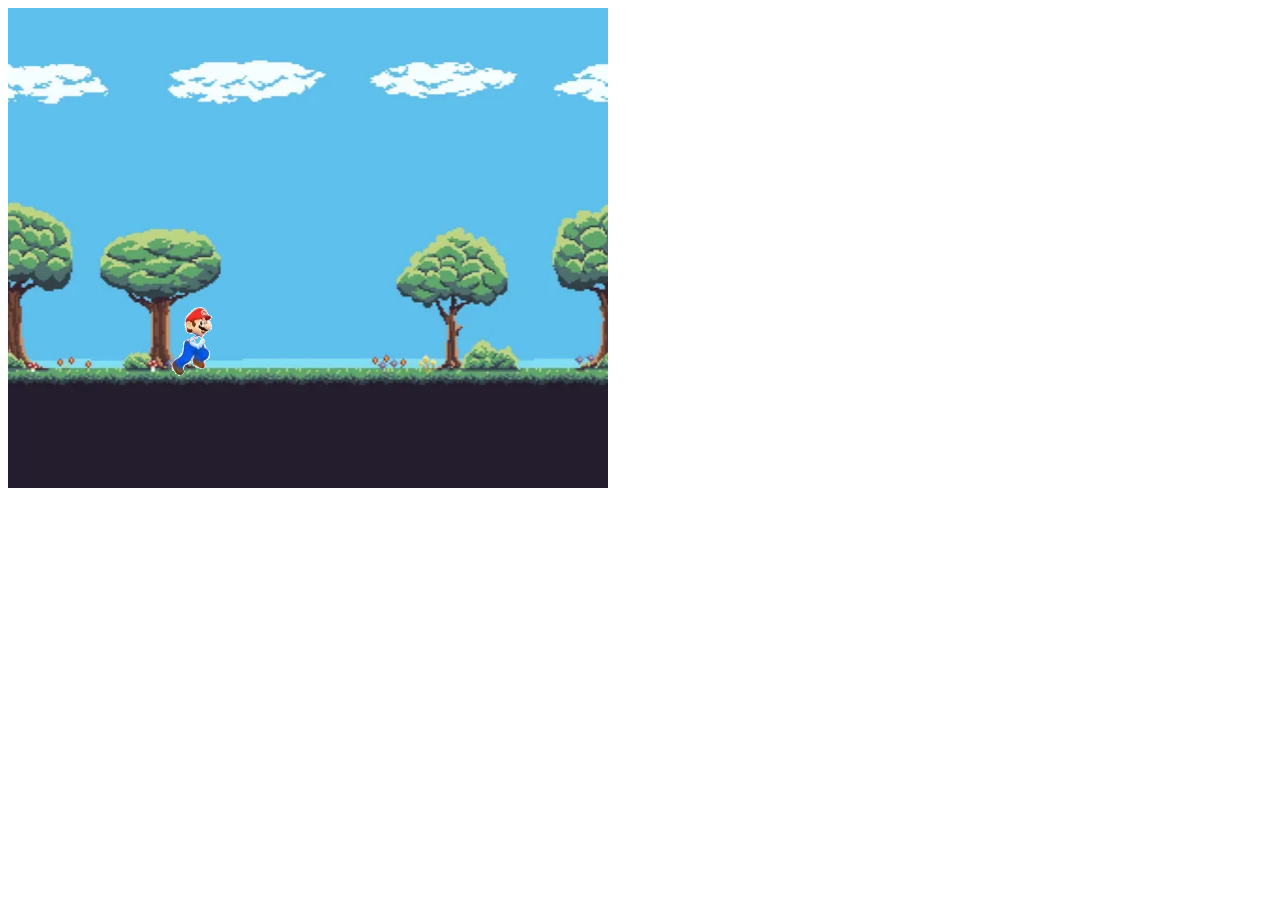
<file: tp8/exercice 2/index.html>
<!doctype html>
<html lang="fr">
<head>
  <meta charset="utf-8" />
  <meta name="viewport" content="width=device-width,initial-scale=1" />
  <title>Exercice 2 - Défilement & Mario</title>
    <link rel="stylesheet" href="style.css" />
</head>
<body>
  <canvas id="game" width="600" height="480"></canvas>
<script src="script.js"></script>
</body>
</html>
</file>
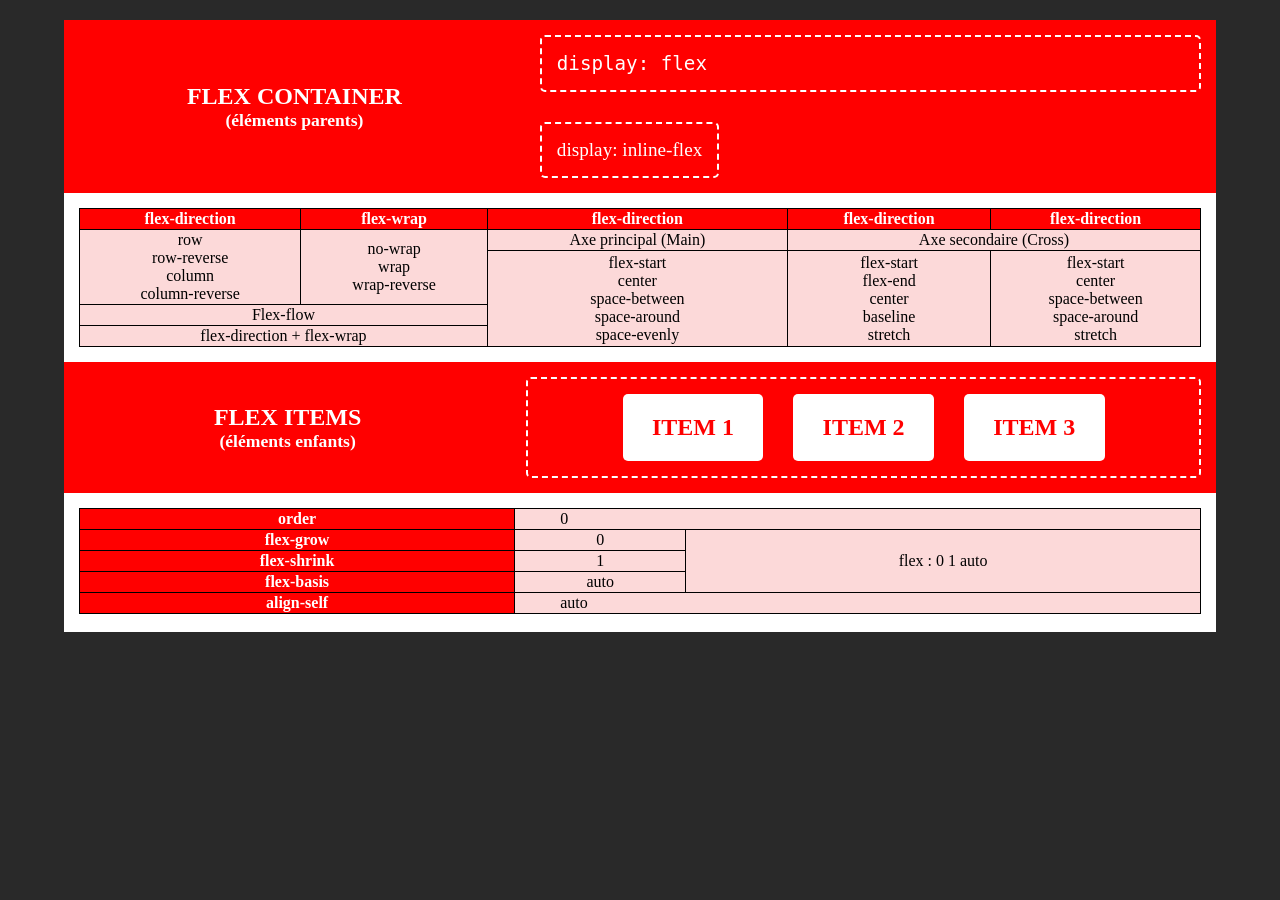
<file: tp1/exercice1/TP1ex1.html>
<!DOCTYPE html>
<html>
<head>
<title>TP1 : Exerice 1</title>
<link href="TP1ex1.css" rel="stylesheet" />
</head>

<body>
  <main> 
    <section>
      <header>
        <div class="gauche ">
          <h1> FLEX CONTAINER </h1> 
          <h2> (éléments parents) </h2> 
        </div>
        <div class="droite">
          <div> <code>display: flex </code></div>
          <div id="deux">display: inline-flex </div>
        </div>

      </header>
      <div>
        <table>
          <tr>
            <th> flex-direction</th>
            <th> flex-wrap</th>
            <th> flex-direction</th>
            <th> flex-direction</th>
            <th> flex-direction</th>
          </tr>
          <tr>
            <td rowspan="2">
              row <br>
              row-reverse <br>
              column <br>
              column-reverse <br>
            </td>
            <td rowspan="2">
              no-wrap <br>
              wrap  <br>
              wrap-reverse <br>
            </td>
            <td>Axe principal (Main)</td>
            <td colspan="2">Axe secondaire (Cross)</td>
          </tr>
          <tr>
            <td rowspan="3"> 
              flex-start <br>
              center <br>
              space-between <br>
              space-around<br>
              space-evenly<br>
            </td>

            <td rowspan="3"> 
              flex-start <br>
              flex-end <br>
              center <br>
              baseline <br>
              stretch <br>
            </td>

            <td rowspan="3"> 
              flex-start <br>
              center <br>
              space-between <br>
              space-around<br>
              stretch <br>

            </td>
          </tr>
          <tr>
            <td colspan="2"> Flex-flow</td>
          </tr>
          <tr>
            <td colspan="2">flex-direction + flex-wrap</td>
          </tr>

        </table>
      </div>
    </section>
    <section>
      <header>
        <div class="gauche2 ">
          <h1> FLEX ITEMS </h1> 
          <h2> (éléments enfants) </h2>
        </div>
        <div class="droite2">
          <div class="item">ITEM 1</div>
          <div class="item">ITEM 2</div>
          <div class="item">ITEM 3</div>
        </div>
      </header> 
      <div class="T2">
      <table>
        <tr>
          <th>order</th>
          <td colspan="2" class="left"> 0</td>
        </tr>
        <tr>
          <th>flex-grow</th>
          <td>0</td>
          <td rowspan="3">flex : 0 1 auto</td>
        </tr>
        <tr>
          <th>flex-shrink</th>
          <td>1</td>
          
        </tr>
        <tr>
          <th>flex-basis</th>
          <td>auto</td>
        
        </tr>
        
        <tr>
          <th>align-self</th>
          <td colspan="2" class="left"> auto</td>
        </tr>

      </table>

    </div>
     
    </section>
  </main>




</body>

</html>

<!--Cet exercice utilise le Flexbox pour le tableaux HTML, gérer les fusions de cellules dans un tableau demande de la précision-->
</file>
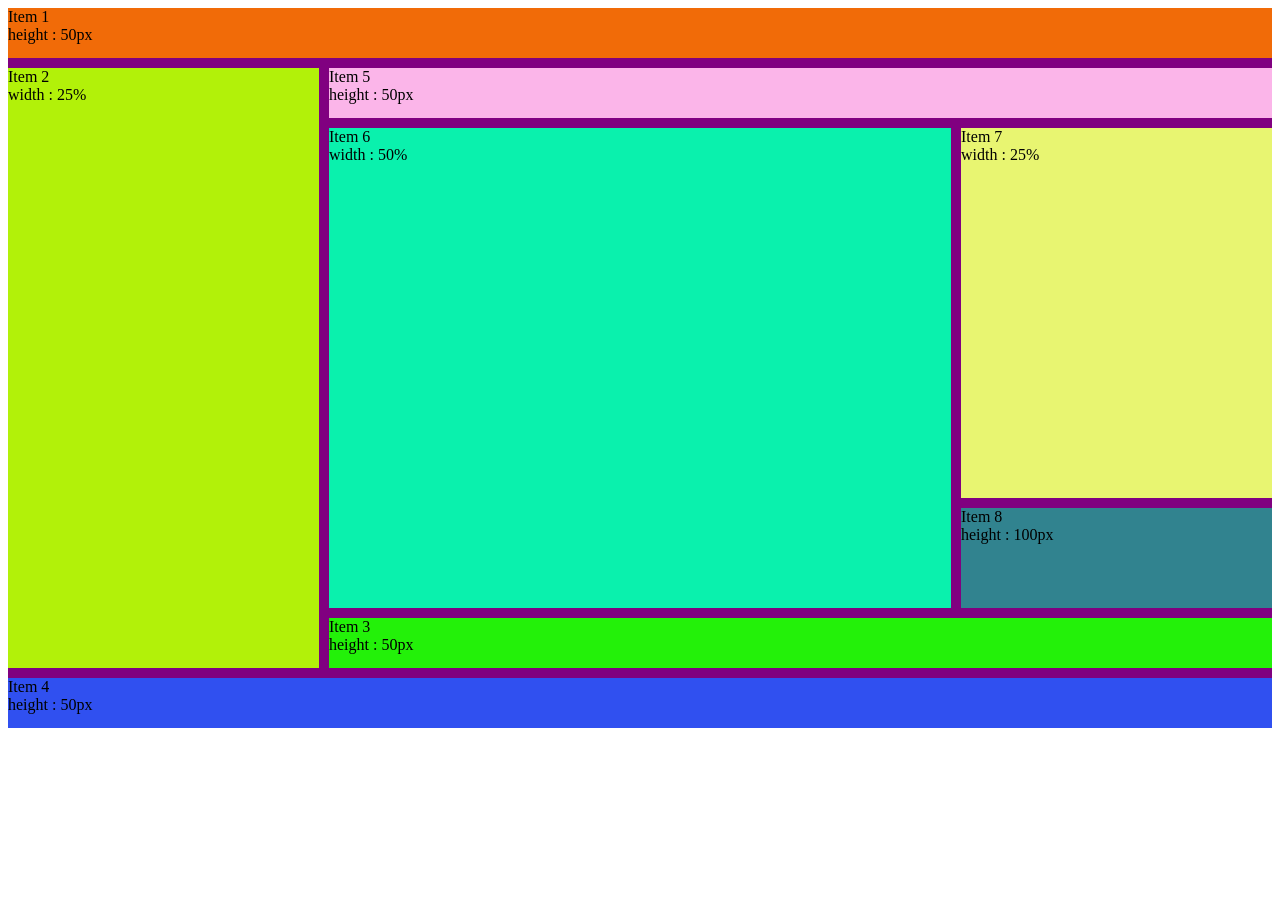
<file: tp2/Exercice2/exercice2.html>
<!DOCTYPE html>
<html>
	<head>
		<title>TP2 - Exercice 2</title>
		<meta charset="UTF-8" />
		<meta name="viewport" content="width=device-width, initial-scale=1" />
		<link rel="stylesheet" href="exercice2.css" />
		
	</head>
	<body>
		<div id="container">
			<div id="item1">Item 1 <br /> height : 50px</div>
			<div id="item2">Item 2 <br /> width : 25%</div>
			<div id="item3">Item 3 <br /> height : 50px</div>
			<div id="item4">Item 4 <br /> height : 50px</div>
			<div id="item5">Item 5 <br /> height : 50px</div>
			<div id="item6">Item 6 <br /> width : 50%</div>
			<div id="item7">Item 7 <br /> width : 25%</div>
			<div id="item8">Item 8 <br /> height : 100px</div>
		</div>
	</body>
</html>

<!--J'ai utilisé la grille CSS pour ranger mes boîtes colorées dans des cases précises. Le plus dur a été de compter les numéros de lignes de 1 à 7 pour placer chaque morceau au bon endroit. C'est un exercice difficile parce qu'une petite erreur de chiffre peut déplace tout le dessin. -->
</file>
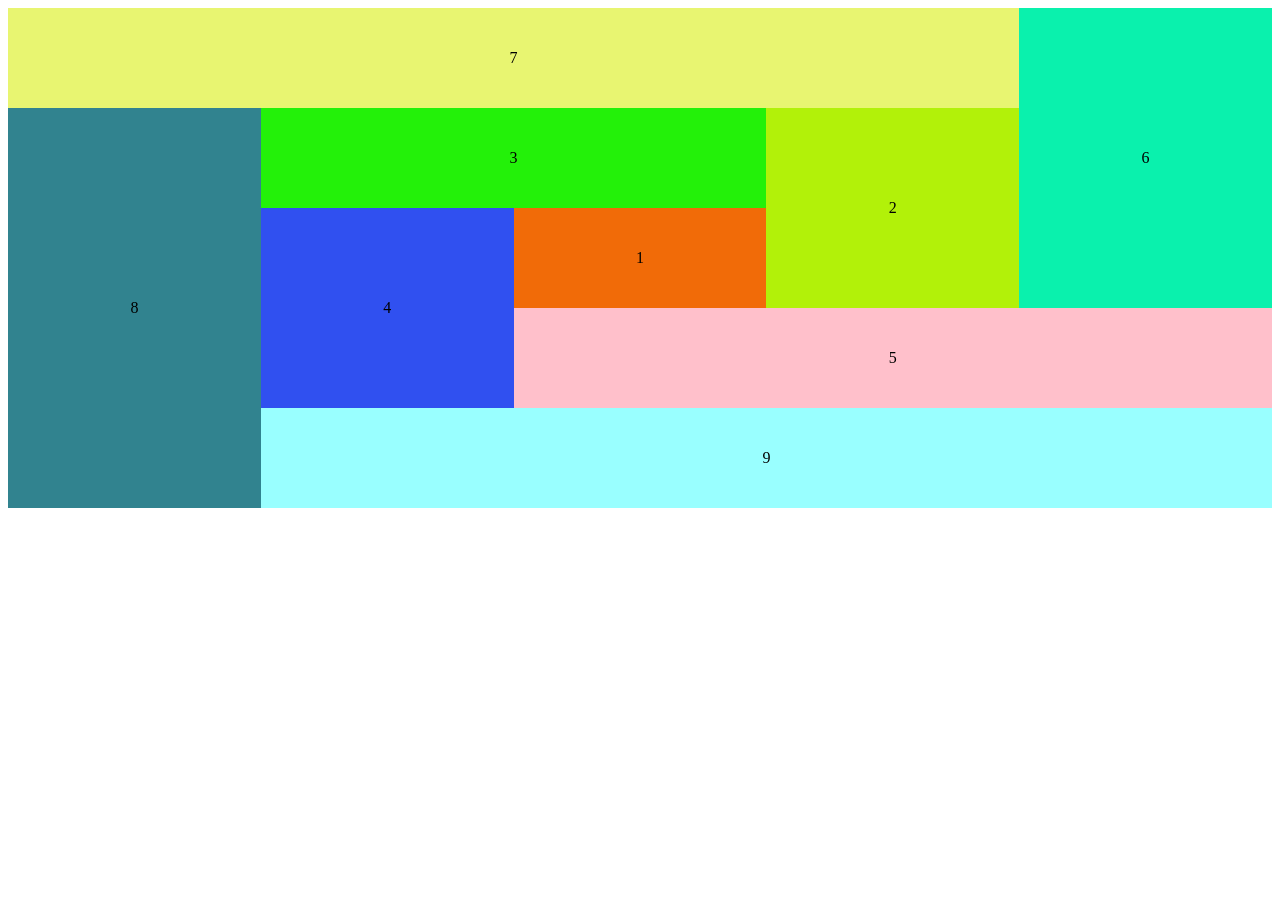
<file: tp2/Exercice3/exercice3.html>
<!DOCTYPE html>
<html>
	<head>
		<title>TP2 - Exercice 3</title>
		<meta charset="UTF-8" />
		<meta name="viewport" content="width=device-width, initial-scale=1" />
		<link rel="stylesheet" href="exercice3.css" />
		
	</head>
	<body>
		<div id="container">
			<div id="item1"> 1 </div>
			<div id="item2"> 2 </div>
			<div id="item3"> 3 </div>
			<div id="item4"> 4 </div>
			<div id="item5"> 5 </div>
			<div id="item6"> 6 </div>
			<div id="item7"> 7 </div>
			<div id="item8"> 8 </div>
            <div id="item9"> 9</div>
		</div>
	</body>
</html>
</file>
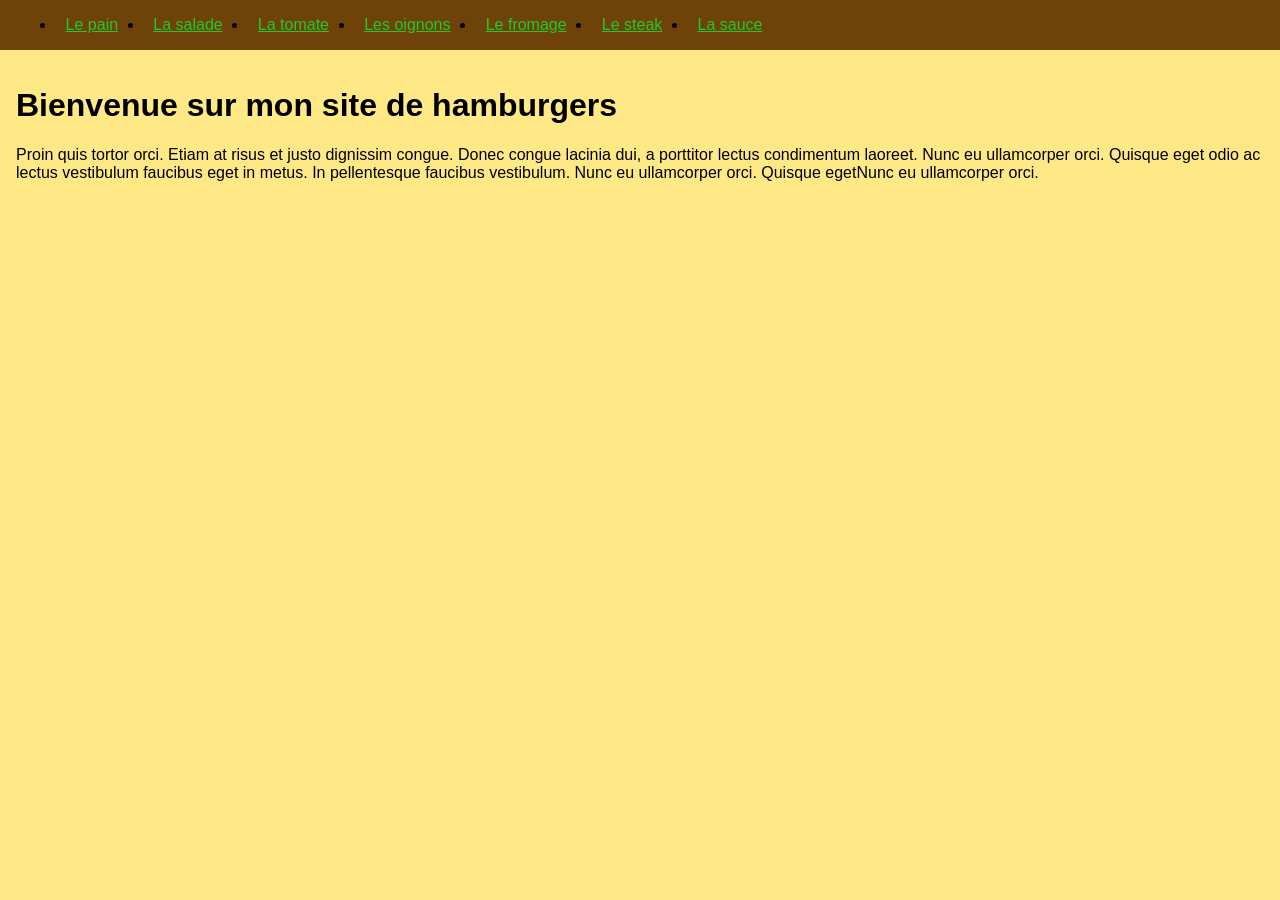
<file: tp3/exercice 3/exercice3.html>
<!DOCTYPE html>
<html lang="fr">
	<head>
		<title>Exercice 3</title>
		<meta charset="utf-8" />
		<meta name="viewport" content="initial-scale=1.0,width=device-width" />
			<link rel="stylesheet" href="exercice3.css" />
	</head>
	<body>
		<header id="header">	
			<nav id="main-nav" class="main-nav" role="navigation" aria-label="Menu principal">
				<ul>
					<li><a href="#">Le pain</a></li>
					<li><a href="#">La salade</a></li>
					<li><a href="#">La tomate</a></li>
					<li><a href="#">Les oignons</a></li>
					<li><a href="#">Le fromage</a></li>
					<li><a href="#">Le steak</a></li>
					<li><a href="#">La sauce</a></li>
				</ul>
			</nav>
			<button class="nav-button-open" aria-expanded="false" aria-controls="main-nav" aria-label="Ouvrir le menu">
				<img src="hamburger-menu.png" />
			</button>
		</header>
		<div>
			<h1>Bienvenue sur mon site de hamburgers</h1>
			<p>
				Proin quis tortor orci. Etiam at risus et justo dignissim congue. 
				Donec congue lacinia dui, a porttitor lectus condimentum laoreet. 
				Nunc eu ullamcorper orci. Quisque eget odio ac lectus vestibulum faucibus eget in metus. 
				In pellentesque faucibus vestibulum. Nunc eu ullamcorper orci. Quisque egetNunc eu ullamcorper orci.
			</p>
		</div>
    <script src="exercice3.js"></script>
	</body>
</html>

<!--Créer un menu de navigation responsive. La difficulté principale a été de faire fonctionner correctement le menu. J’ai dû comprendre la gestion des classes et des événements en JavaScript et ca m’a appris à combiner CSS et JavaScript pour créer une interaction simple.-->
</file>
<file: style.css>
body {
    margin: 0;
    font-family: Verdana, Geneva, Tahoma, sans-serif;
    transition: background-color 1ms;
}
header {
    padding: 2vh;
    display: flex;
    flex-direction: column;
    justify-content: center;
    align-items: center;
    text-align: center;
    background: rgba(0, 0, 0, 0.1);
}

h2 {
color: antiquewhite;
}

.hub-container {
    padding: 50px 20px;
}

.tp-group {
    background: rgba(0, 0, 0, 0.8);
    padding: 20px;;
}

.tp-group a {
    display: block;
    margin: 10px 0;
    color: #b4b4b4;
    text-decoration: dotted;
}
</file>
<file: tp3/exercice 1/style.css>
*{box-sizing:border-box}
html,body{height:100%}
body{
  margin:0;
  font-family:'Courier New', Courier, monospace;
  background:#000a05;
  color:#00ff0d;
  display:flex;
  align-items:center;
  justify-content:center;
}
main{max-width:900px;padding:2rem;text-align:center}


.box{
  width:300px;
  height:200px;
  background:#00ff40; /* couleur par défaut */
  color:#000000;
  display:flex;
  align-items:center;
  justify-content:center;
  margin:1rem auto;
}

/* Lorsque la largeur devient < 960px */
@media (max-width: 960px){
  .box{ background:#eef111;  }
}

/* Lorsque la largeur devient < 480px */
@media (max-width: 480px){
  .box{ background:#ff0909; }
}
</file>
<file: tp5/exercice 2/style.css>
*{box-sizing:border-box}
html,body{height:100%}
body{
  margin:0;
  background:#000000; /* départ noir */
  color:#ffffff;
  font-family:Cambria, Cochin, Georgia, Times, 'Times New Roman', serif
}
main{max-width:900px;margin:0 auto;padding:2rem}
.long{min-height:300vh;padding-bottom:4rem}
.hint{opacity:.9;font-style:italic}
.content p{line-height:1.6;margin:.8rem 0}
</file>
<file: tp5/exercice 6/style.css>
body {
            margin: 0;
            font-family: 'Courier New', Courier, monospace;
            line-height: 2;
        }

        /* Sections parallax */
        .parallax {
            height: 100vh;
            background-attachment: fixed;
            background-position: center;
            background-size: cover;
            display: flex;
            align-items: center;
            justify-content: center;
            color: white;
            font-size: 5em;
        }

        .bg1 {
            background-image: url("https://external-preview.redd.it/2lIhEg02DIJyuB4iFJjuGtscUmtgUF6nQ9b5lAzSKwo.jpg?width=640&crop=smart&auto=webp&s=4b9d707a465d6b1d868ae84e5a8f75653856d241");
        }

        .bg2 {
            background-image: url("https://boomf.com/cdn/shop/products/1_0c684da5-5c30-44ff-82cf-b345b8f589fd.jpg?height=791&v=1673945472&width=635");
        }

        /* Contenu texte */
        .content {
            padding: 60px;
            background: #ffffff;
        }

        h2 {
            text-align: center;
        }
</file>
<file: tp6/exercice 3/style.css>
*{
    box-sizing: border-box;/* Les dimensions incluent padding et border → facilite les layouts. */
}

.main{
    display: flex;/* Active Flexbox pour le conteneur .main. */
    flex-direction: row;/* Les éléments enfants sont alignés horizontalement (valeur par défaut). */
}

img{
    position: fixed;/* L’image reste fixée à la même position même en scrollant la page. */
}
</file>
<file: tp6/exercice 5/style.css>
#clancy-banner {
    width: 728px;
    height: 90px;
    background-color: #130e0e; 
    overflow: hidden;
    display: flex;
    align-items: center;
    position: relative;
    font-family: 'Impact', 'Arial Black', sans-serif; 
}


.logo-wrapper {
    margin-left: 30px;
    filter: drop-shadow(0 0 1px #868680);
}

.glitch-logo {
    height: 60px;
    animation: shake 0.5s infinite alternate;
}

@keyframes shake {
    0% { transform: translate(1px, 1px) rotate(0deg); }
    20% { transform: translate(-1px, -2px) rotate(-1deg); }
    60% { transform: translate(-3px, 1px) rotate(0deg); }
    100% { transform: translate(1px, -1px) rotate(1deg); }
}


.text-container {
    margin-left: 40px;
    position: relative;
}

.rock-text {
    color: #fff;
    font-size: 3rem;
    margin: 0;
    letter-spacing: 4px;
    position: relative;
}

.subtitle {
    color: #e6413b;
    font-size: 12px;
    margin: 0;
    font-weight: bold;
    text-transform: uppercase;
    animation: blink-rock 0.1s infinite;
}

@keyframes blink-rock {
    0%, 100% { color: #e6413b; }
    50% { color: #000000; }
}

.tape {
    position: absolute;
    right: -20px;
    top: 20px;
    width: 100px;
    height: 30px;
    background: #fde61e;
    transform: rotate(37deg);
    opacity: 1;
}
</file>
<file: tp7/exercice 3/style.css>
body {
font-family:Impact, Haettenschweiler, 'Arial Narrow Bold', sans-serif; 
padding:18px
}

.container {
display:flex; 
gap:18px; 
align-items:flex-start
}

canvas {
border:1px solid #000000; 
background:#000000
}

.controls {
display:flex; 
flex-direction:column; 
gap:8px
}

button {
padding:8px 12px; 
font-size:14px
}

.status {
margin-top:8px; 
color:#333
}
</file>
<file: tp7/exercice 5/style.css>
body {
font-family:'Courier New', Courier, monospace; 
margin:18px; 
color:#222
}

main {
display:flex; 
flex-direction:column; 
gap:22px; 
max-width:1200px
}

section {
background:#fff;
border:1px solid #e0e0e0;
padding:12px;
}

h1 {
font-size:20px;
margin:0 0 6px
}

h2 {
font-size:16px;
margin:0 0 10px
}

canvas {
display:block;
background:#000000; 
max-width:100%; 
height:auto
}
</file>
<file: tp8/exercice 1/style.css>
canvas { 
background:rgb(25, 25, 148); 
image-rendering: pixelated; 
}
</file>
<file: tp8/exercice 2/style.css>
canvas { 
display:block;  
}
</file>
<file: tp1/exercice1/TP1ex1.css>
body{
  margin:0;
  background-color: #292929;
}
 
main{
  background-color: white;
  width:90vw;
  margin-left: auto;
  margin-right: auto;
  margin-top: 20px;
  padding-bottom: 3px;
  
}
 
 
header{
  background-color: red;
  color:white;
  display:flex;
 
}
 
h1{
  text-align: center;
  margin:0;
}
 
h2{
  text-align: center;
  margin:0;
  font-size: 1.1rem;
}
 
 
.gauche{
  width: 40%;
  display: flex;
  flex-direction: column;
  justify-content: center;
  
}
.droite{
  width: 60%;
}

.gauche2{
  width: 40%;
  display: flex;
  flex-direction: column;
  justify-content: center;
  
}
.droite2{
  width: 60%;
}
 
.droite div{
  border: dashed 2px white ;
  margin: 15px;
  padding:15px;
  border-radius: 5px;
  font-size: 1.2rem;
}

.droite item {
  border: solid 2px white;    /* contour plein autour de chaque item */
  margin: 10px;
  padding: 10px;
  border-radius: 5px;
  flex: 1;                    /* pour qu’ils prennent chacun la même largeur */
  text-align: center;
}


#deux{
  display: inline-block;
}
 
table{
  border-collapse: collapse;
  width:calc(100% - 30px);
  margin:15px;
}
 
th{
  border:solid 1px black;
  background-color: red;
  color:white;
  
  
}
 
td{
  border:solid 1px black;
  text-align: center;
  background-color:	#fcd9d9;
}


.droite2 {
  margin: 15px;
  border: dashed 2px white ;
  border-radius: 5px;
  justify-content: center ;
  display: flex;
}



.item {
    margin: 15px;
    padding: 20px;
    width: 15%;
    border-radius: 5px;
    text-align: center;
    font-size: 1.5rem;
    background: white;
    color: red;
    font-weight: bold;
  }
  
  .left {
    text-align: left;
    padding-left: 45px;
  }
</file>
<file: tp2/Exercice2/exercice2.css>
#container{
  display: grid;
  height: 80vh;
  grid-template-columns: 1fr 2fr 1fr;
  grid-template-rows: 50px 50px 1fr 100px 50px 50px; /* lignes égales */
  gap: 10px;
  background-color: purple;
}
	 
#item1 {
	background-color : #F16B08;
	grid-column-start: 1;
	grid-column-end: 4;
 } 

#item2 {
	background-color : #B2F109;
	grid-row: 2 / 6 ;
	grid-column:1 / 2;	
}

#item3 {
	background-color : #23F109;
	grid-row: 5 / 6;
	grid-column: 2 / 4;
}

#item4 {
	background-color : #3050F0;
	grid-row: 6 / 7;
	grid-column: 1 / 4;	
}

#item5 {
	background-color : #FBB5E9;
	grid-row:2 / 3;	
	grid-column: 2 / 4;	
}

#item6 {
	background-color : #0AF1AD;
	grid-row: 3/5;
	grid-column:2/3;
}

#item7 {
	background-color : #E8F571;
	grid-row:3 / 4;	
	grid-column: 3 / 4;		
}

#item8 {
	background-color : #31838F;	
	grid-row:4 / 5;	
	grid-column: 3 / 4;
}
</file>
<file: tp2/Exercice3/exercice3.css>
#container {
    display: grid;
    height: 50Vh;
    grid-template-columns: repeat(5, 1fr); /* 6 colonnes égales */
    grid-template-rows: repeat(5, 100px);  /* 6 lignes de 100px chacune */
    
    
  }
  
#item1,#item2,#item3,#item4,#item5,#item6,#item7,#item8,#item9{
    display: flex;
    justify-content: center;
    align-items: center;
    

    
    
    
}
#item1{
    background-color: #f16b08;
    grid-column: 3 / 4;
    grid-row: 3/ 4;
    
    
   

    
    

}

#item2{
    background-color: #b2f109;
    grid-row:2 / 4;
    grid-column: 4 / 5;
    
}

#item3{
    background-color: #23f109;
    grid-column: 2 / 4;
   
    
}

#item4{
    background-color: #3050f0;
    grid-column: 2 / 3;
    grid-row: 3 / 5; 
    
}

#item5{
    background-color: pink;
    grid-column: 3 / 6;
    grid-row: 4 / 5;
    
}

#item6{
    background-color: #0af1ad;
    
    grid-column:5 / 6;
    grid-row:1 / 4;
    
}

#item7{
    background-color: #e8f571;
    grid-column: 1 / 5;
    grid-row: 1 / 2;
    



}

#item8{
    background-color:#31838f;
    grid-column: 1 / 2;
    grid-row: 2 / 6;
    
    
}

#item9{
    background-color:#99ffff ;
    grid-column:2 / 6;
    grid-row:5 / 6 ;
    
    
}
</file>
<file: tp3/exercice 3/exercice3.css>
*{
box-sizing:border-box
}

body {
margin:0;
font-family:Impact, Haettenschweiler, 'Arial Narrow Bold', sans-serif;
background:#ffe987;
color:#070404
align-items:center;
justify-content:space-between;
}

header {
position:relative;
display:flex;
align-items:center;
justify-content:space-between;
padding:1rem;
background:#6e4208;
}

.main-nav ul {
margin:0;
padding:10;
display:flex;
gap:1rem;
align-items:center
}

.main-nav a {
color:#21ca29;
padding:.4rem .6rem;
border-radius:4px
}

.main-nav a:hover,.main-nav a:focus {
background:#f0f0f0
}

.nav-button-open { 
display:none; 
background:transparent;
border:none;
padding:0;
margin:0;
cursor:pointer 
}

.nav-button-open img {
width:28px;
height:28px;
display:block
}


@media (max-width:979px){
  .main-nav {
  position:absolute;
  top:100%;
  right:0;
  left:0;
  background:#fff;
  overflow:hidden;
  max-height:0;
  opacity:0;
  transition:max-height .35s ease,opacity .35s ease
  }

  .main-nav ul {
  flex-direction:row;
  justify-content:center;
  padding:5rem 1rem;
  gap:.8rem
  }

  .nav-button-open {
  display:block
  }

  .main-nav.open {
  max-height:240px;
  opacity:1
  } 
}


div{padding:1rem}
</file>
